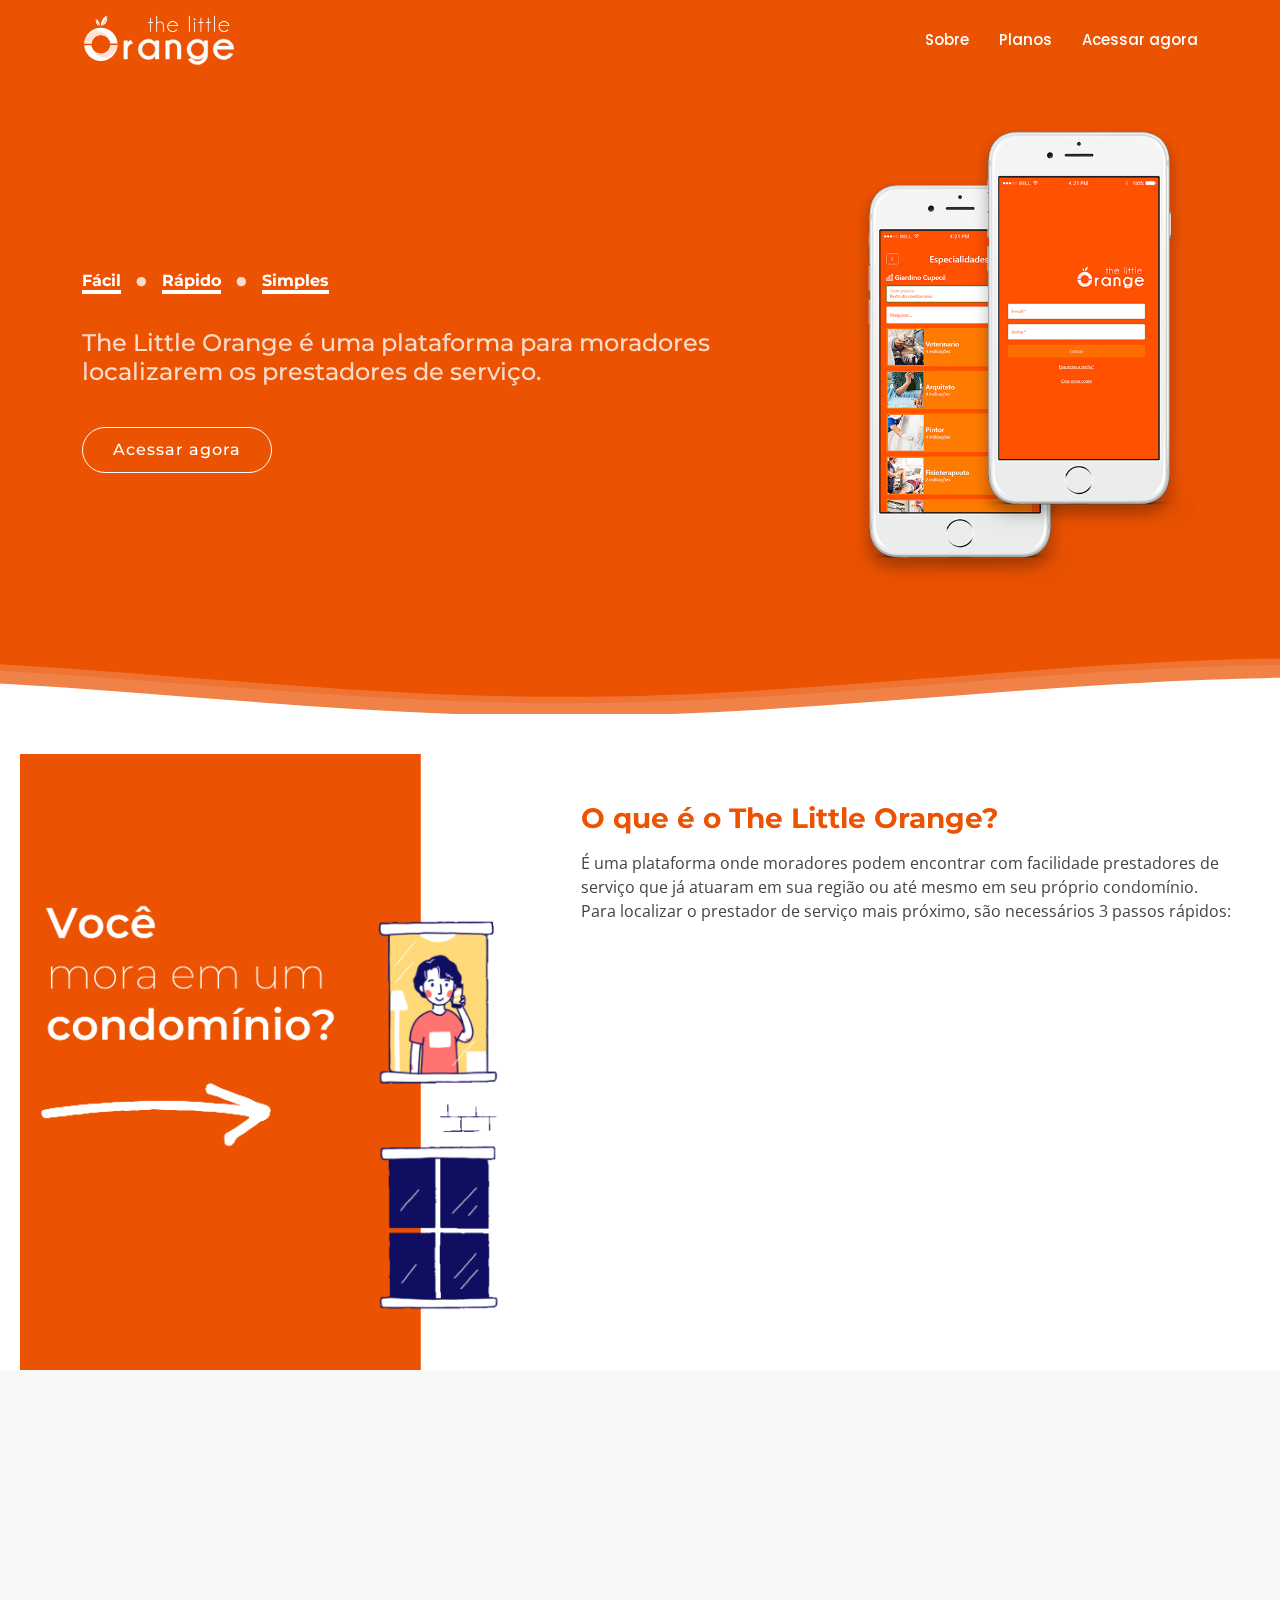
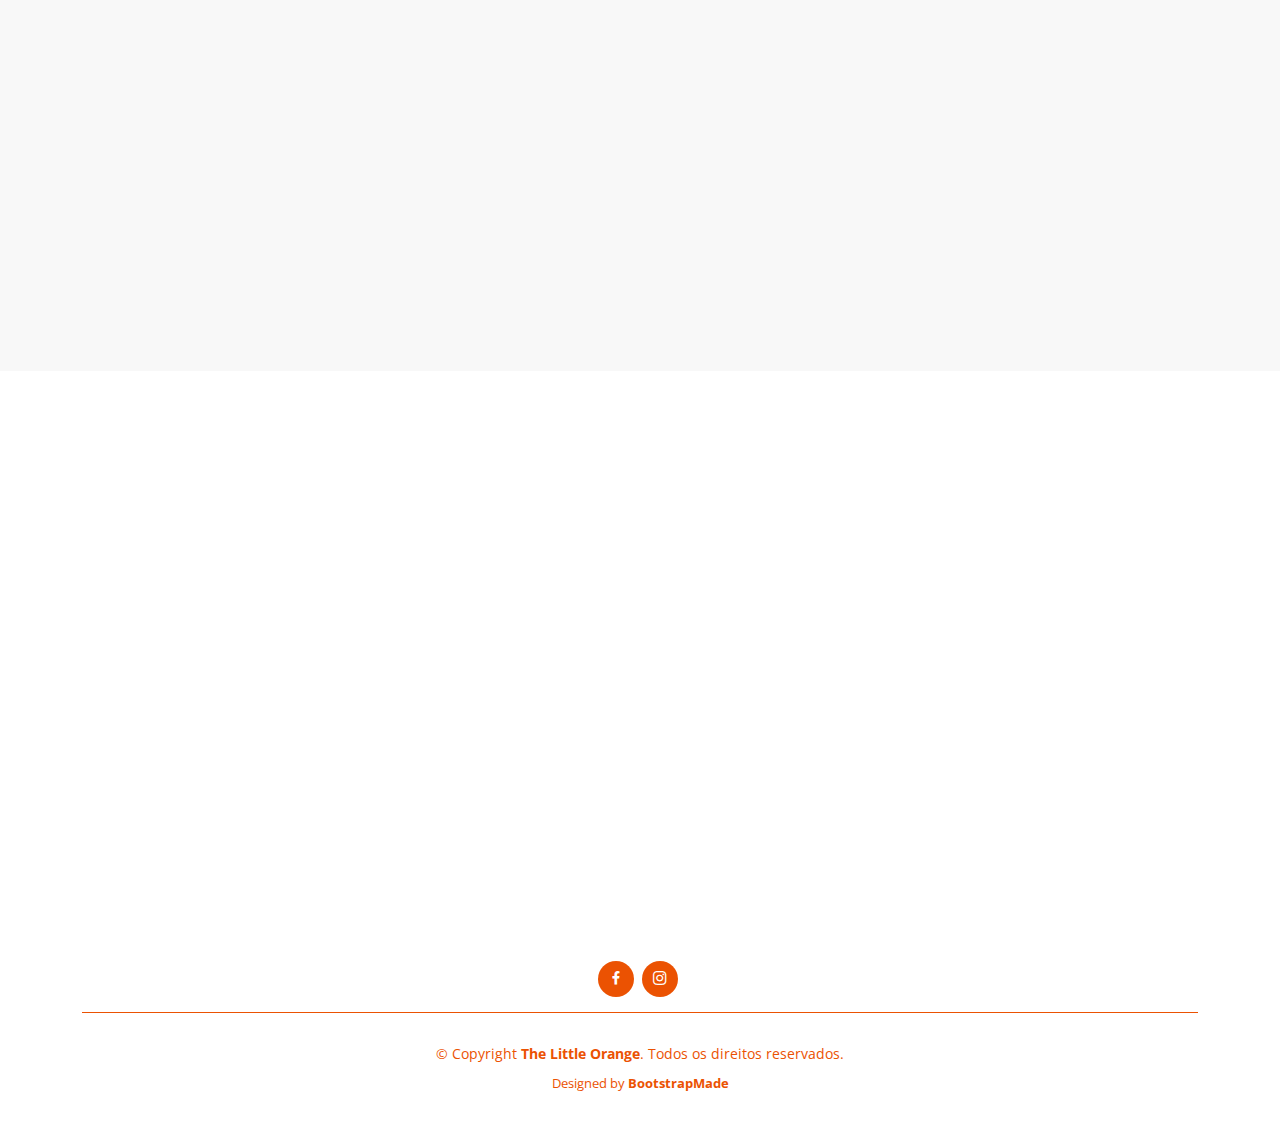
<file: site/HeberSite/index.html>
<!DOCTYPE html>
<html lang="pt-BR">
<head>
  <meta charset="utf-8">
  <meta content="width=device-width, initial-scale=1.0" name="viewport">

  <title>The Little Orange</title>
  <meta content="" name="description">
  <meta content="" name="keywords">

  <!-- Favicons -->
  <link href="assets/images/favicon.ico" rel="icon">
  <link href="assets/images/apple-touch-icon.png" rel="apple-touch-icon">

  <!-- Google Fonts -->
  <link href="https://fonts.googleapis.com/css?family=Open+Sans:300,300i,400,400i,600,600i,700,700i|Montserrat:300,300i,400,400i,500,500i,600,600i,700,700i|Poppins:300,300i,400,400i,500,500i,600,600i,700,700i" rel="stylesheet">

  <!-- Vendor CSS Files -->
  <link href="assets/vendor/aos/aos.css" rel="stylesheet">
  <link href="assets/vendor/bootstrap/css/bootstrap.min.css" rel="stylesheet">
  <link href="assets/vendor/bootstrap-icons/bootstrap-icons.css" rel="stylesheet">
  <link href="assets/vendor/boxicons/css/boxicons.min.css" rel="stylesheet">
  <link href="assets/vendor/glightbox/css/glightbox.min.css" rel="stylesheet">
  <link href="assets/vendor/remixicon/remixicon.css" rel="stylesheet">
  <link href="assets/vendor/swiper/swiper-bundle.min.css" rel="stylesheet">

  <!-- Template Main CSS File -->
  <link href="assets/css/style.css" rel="stylesheet">
</head>
<body>
  <!-- ======= Header ======= -->
  <header id="header" class="fixed-top d-flex align-items-center header-transparent">
    <div class="container d-flex align-items-center justify-content-between">

      <div class="logo">
        <h1><a href="index.html"><img src="assets/images/logo.svg" alt="The Little Orange"></a></h1>
        <!-- Uncomment below if you prefer to use an image logo -->
        <!-- <a href="index.html"><img src="assets/img/logo.png" alt="" class="img-fluid"></a>-->
      </div>

      <nav id="navbar" class="navbar">
        <ul>
		  <li><a class="nav-link scrollto active" href="#about">Sobre</a></li>
          <li><a class="nav-link scrollto" href="#planos">Planos</a></li>
          <li><a class="nav-link scrollto" href="https://app.thelittleorange.app/">Acessar agora</a></li>
        </ul>
        <i class="bi bi-list mobile-nav-toggle"></i>
      </nav><!-- .navbar -->

    </div>
  </header><!-- End Header -->

  <!-- ======= Hero Section ======= -->
  <section id="hero">

    <div class="container">
      <div class="row justify-content-between">
        <div class="col-lg-7 pt-5 pt-lg-0 order-2 order-lg-1 d-flex align-items-center">
          <div data-aos="zoom-out">
            <h1><span>Fácil</span> . <span>Rápido</span> . <span>Simples</span></h1>
            <h2>The Little Orange é uma plataforma para moradores localizarem os prestadores de serviço.</h2>
            <div class="text-center text-lg-start">
              <a href="https://app.thelittleorange.app/" class="btn-get-started scrollto">Acessar agora</a>
            </div>
          </div>
        </div>
        <div class="col-lg-4 order-1 order-lg-2 hero-img" data-aos="zoom-out" data-aos-delay="300">
          <img src="assets/images/hero-img.png" class="img-fluid animated" alt="">
        </div>
      </div>
    </div>

    <svg class="hero-waves" xmlns="http://www.w3.org/2000/svg" xmlns:xlink="http://www.w3.org/1999/xlink" viewBox="0 24 150 28 " preserveAspectRatio="none">
      <defs>
        <path id="wave-path" d="M-160 44c30 0 58-18 88-18s 58 18 88 18 58-18 88-18 58 18 88 18 v44h-352z">
      </defs>
      <g class="wave1">
        <use xlink:href="#wave-path" x="50" y="3" fill="rgba(255,255,255, .1)">
      </g>
      <g class="wave2">
        <use xlink:href="#wave-path" x="50" y="0" fill="rgba(255,255,255, .2)">
      </g>
      <g class="wave3">
        <use xlink:href="#wave-path" x="50" y="9" fill="#fff">
      </g>
    </svg>

  </section><!-- End Hero -->

  <main id="main">
    <!-- ======= About Section ======= -->
    <section id="about" class="about">
      <div class="container-fluid">

        <div class="row">
          <div class="col-xl-5 col-lg-6 video-box d-flex justify-content-center align-items-stretch" data-aos="fade-right" style="background: url('assets/images/morador.png') center center no-repeat;background-size: contain;">
          </div>

          <div class="col-xl-7 col-lg-6 icon-boxes d-flex flex-column align-items-stretch justify-content-center py-5 px-lg-5" data-aos="fade-left">
            <h3>O que é o The Little Orange?</h3>
            <p>É uma plataforma onde moradores podem encontrar com facilidade prestadores de serviço que já atuaram em sua região ou até mesmo em seu próprio condomínio. Para localizar o prestador de serviço mais próximo, são necessários 3 passos rápidos:</p>

            <div class="icon-box" data-aos="zoom-in" data-aos-delay="100">
              <div class="icon"><i class="bx bx-map"></i></div>
              <h4 class="title">Localizar prestadores</h4>
              <p class="description">Localize profissionais que prestaram serviços no seu condomínio ou próximo de sua residência. Fácil.</p>
            </div>

            <div class="icon-box" data-aos="zoom-in" data-aos-delay="200">
              <div class="icon"><i class="bx bx-search"></i></div>
              <h4 class="title">Conferir avaliação e contato</h4>
              <p class="description">Verifique as avaliações e informações de contato (endereço, telefone e whatsapp) do profissional. Rápido.</p>
            </div>

            <div class="icon-box" data-aos="zoom-in" data-aos-delay="300">
              <div class="icon"><i class="bx bx-dollar"></i></div>
              <h4 class="title">Contratar o serviço</h4>
              <p class="description">Entre em contato e contrate o serviço. Simples.</p>
            </div>
          </div>
        </div>
		
		<div class="row" style="background: #f8f8f8;">
          <div class="col-xl-7 col-lg-6 icon-boxes d-flex flex-column align-items-stretch justify-content-center py-5 px-lg-5" data-aos="fade-left">
            <h3>Cadastre-se como um profissional The Little Orange!</h3>
            <p>Faça sua inscrição em nossa plataforma e seja encontrado com facilidade por moradores de toda a sua região. É muito fácil fazer parte do time de profissionais:</p>

            <div class="icon-box" data-aos="zoom-in" data-aos-delay="100">
              <div class="icon"><i class="bx bx-desktop"></i></div>
              <h4 class="title">Acesse nossa plataforma</h4>
              <p class="description">Acesse nosso aplicativo para fazer o seu registro.</p>
            </div>

            <div class="icon-box" data-aos="zoom-in" data-aos-delay="200">
              <div class="icon"><i class="bx bx-book"></i></div>
              <h4 class="title">Faça seu cadastro</h4>
              <p class="description">Cadastre-se em nossa plataforma e seja automaticamente inserido em nosso plano Condomínio, um plano sem custo.</p>
            </div>

            <div class="icon-box" data-aos="zoom-in" data-aos-delay="300">
              <div class="icon"><i class="bx bx-dollar"></i></div>
              <h4 class="title">Escolha um plano</h4>
              <p class="description">Faça a escolha de um dos nossos planos e tenha mais visibilidade.</p>
            </div>
          </div>
		  
		  <div class="col-xl-5 col-lg-6 video-box d-flex justify-content-center align-items-stretch" data-aos="fade-left" style="background: url('assets/images/prestador.png') center center no-repeat;background-size: contain;">
          </div>
        </div>

      </div>
    </section><!-- End About Section -->
	
    <!-- ======= Pricing Section ======= -->
    <section id="planos" class="pricing">
      <div class="container">

        <div class="section-title" data-aos="fade-up">
          <h2>Planos</h2>
          <p>Escolha o seu</p>
        </div>

        <div class="row" data-aos="fade-left">

          <div class="col-lg-3 col-md-6">
            <div class="box" data-aos="zoom-in" data-aos-delay="100">
              <h3>Condomínio</h3>
              <h4><sup>R$</sup>0<span> / mês</span></h4>
              <ul>
                <li>Todos os usuários do <u>condomínio</u> que você presta serviço conseguirão te encontrar!</li>
              </ul>
              <div class="btn-wrap">
                <a href="https://app.thelittleorange.app/" class="btn-buy">Começar</a>
              </div>
            </div>
          </div>

          <div class="col-lg-3 col-md-6 mt-4 mt-md-0">
            <div class="box" data-aos="zoom-in" data-aos-delay="200">
              <h3>Cidade</h3>
              <h4><sup>R$</sup>26<span> / mês</span></h4>
              <ul>
                <li>Todos os usuários da <b>Cidade teste</b> que você presta serviço conseguirão te encontrar!<br /><br /></li>
              </ul>

              <!-- 
              <div class="btn-wrap">
                <a href="https://api.whatsapp.com/send?phone=5511911141115&text=Quero%20assinar%20o%20plano%20Cidade!" class="btn-buy">Assinar</a>
              </div>
              -->
              <div class="btn-wrap">
             <!-- INICIO FORMULARIO BOTAO PAGSEGURO: NAO EDITE OS COMANDOS DAS LINHAS ABAIXO -->
                <form action="https://sandbox.pagseguro.uol.com.br/pre-approvals/request.html" method="post">
                  <input type="hidden" name="code" value="CD20078BB9D543BC9A722B50FF5B587E" />
                  <input type="hidden" name="iot" value="button" />
                  <input type="image" src="https://stc.pagseguro.uol.com.br/public/img/botoes/assinaturas/209x48-assinar-laranja-assina.gif" name="submit" alt="Pague com PagSeguro - É rápido, grátis e seguro!" width="209" height="48" />
                </form>
                  <!-- FINAL FORMULARIO BOTAO PAGSEGURO -->             
              </div>

            </div>
          </div>

          <div class="col-lg-3 col-md-6 mt-4 mt-lg-0">
            <div class="box" data-aos="zoom-in" data-aos-delay="300">
              <h3>Estado</h3>
              <h4><sup>R$</sup>35<span> / mês</span></h4>
              <ul>
                <li>Todos os usuários do <b>Estado teste</b> que você presta serviço conseguirão te encontrar!<br /><br /></li>
              </ul>
              <!-- 
              <div class="btn-wrap">
                <a href="https://api.whatsapp.com/send?phone=5511911141115&text=Quero%20assinar%20o%20plano%20Estado!" class="btn-buy">Assinar</a>
              </div>
              -->              
              <div class="btn-wrap">
                <!-- INICIO FORMULARIO BOTAO PAGSEGURO: NAO EDITE OS COMANDOS DAS LINHAS ABAIXO -->
                <form action="https://sandbox.pagseguro.uol.com.br/pre-approvals/request.html" method="post">
                  <input type="hidden" name="code" value="CD20078BB9D543BC9A722B50FF5B587E" />
                  <input type="hidden" name="iot" value="button" />
                  <input type="image" src="https://stc.pagseguro.uol.com.br/public/img/botoes/assinaturas/209x48-assinar-laranja-assina.gif" name="submit" alt="Pague com PagSeguro - É rápido, grátis e seguro!" width="209" height="48" />
                </form>
                  <!-- FINAL FORMULARIO BOTAO PAGSEGURO -->
              </div>
            </div>
          </div>

          <div class="col-lg-3 col-md-6 mt-4 mt-lg-0">
            <div class="box" data-aos="zoom-in" data-aos-delay="400">
              <h3>Região</h3>
              <h4><sup>R$</sup>53<span> / mês</span></h4>
              <ul>
                <li>Todos os usuários da <b>Região</b> que você presta serviço conseguirão te encontrar!<br /><br /></li>
              </ul>
              <!-- 
              <div class="btn-wrap">
                <a href="https://api.whatsapp.com/send?phone=5511911141115&text=Quero%20assinar%20o%20plano%20Regi&atilde;o!" class="btn-buy">Assinar</a>
              </div> -->
              
              <div class="btn-wrap">
                  <!-- INICIO FORMULARIO BOTAO PAGSEGURO: NAO EDITE OS COMANDOS DAS LINHAS ABAIXO -->
                  <form action="https://sandbox.pagseguro.uol.com.br/pre-approvals/request.html" method="post">
                  <input type="hidden" name="code" value="BAC259AC0D0DF95AA47B8F8B79E66A2F" />
                  <input type="hidden" name="iot" value="button" />
                  <input type="image" src="https://stc.pagseguro.uol.com.br/public/img/botoes/assinaturas/209x48-assinar-laranja-assina.gif" name="submit" alt="Pague com PagSeguro - É rápido, grátis e seguro!" width="209" height="48" />
                  </form>
                  <!-- FINAL FORMULARIO BOTAO PAGSEGURO -->

              </div>
            </div>
          </div>

        </div>

      </div>
    </section><!-- End Pricing Section -->

  </main><!-- End #main -->

  <!-- ======= Footer ======= -->
  <footer id="footer">
  
    <div class="footer-top">
      <div class="container">
        <div class="row">
          <div class="col-lg-12 col-md-12">
            <div class="footer-info">
              <div class="social-links mt-3">
                <a href="https://www.facebook.com/profile.php?id=100083749571325" target="_blank" class="facebook"><i class="bx bxl-facebook"></i></a>
                <a href="https://instagram.com/thelittleorangeserv" target="_blank" class="instagram"><i class="bx bxl-instagram"></i></a>
              </div>
            </div>
          </div>
        </div>
      </div>
    </div>
  
    <div class="container">
      <div class="copyright">
        &copy; Copyright <strong><span>The Little Orange</span></strong>. Todos os direitos reservados.
      </div>
      <div class="credits">
        <!-- All the links in the footer should remain intact. -->
        <!-- You can delete the links only if you purchased the pro version. -->
        <!-- Licensing information: https://bootstrapmade.com/license/ -->
        <!-- Purchase the pro version with working PHP/AJAX contact form: https://bootstrapmade.com/bootslander-free-bootstrap-landing-page-template/ -->
        Designed by <a href="https://bootstrapmade.com/"><b>BootstrapMade</b></a>
      </div>
    </div>
  </footer><!-- End Footer -->

  <a href="#" class="back-to-top d-flex align-items-center justify-content-center"><i class="bi bi-arrow-up-short"></i></a>
  <div id="preloader"></div>

  <!-- Vendor JS Files -->
  <script src="assets/vendor/purecounter/purecounter_vanilla.js"></script>
  <script src="assets/vendor/aos/aos.js"></script>
  <script src="assets/vendor/bootstrap/js/bootstrap.bundle.min.js"></script>
  <script src="assets/vendor/glightbox/js/glightbox.min.js"></script>
  <script src="assets/vendor/swiper/swiper-bundle.min.js"></script>
  <script src="assets/vendor/php-email-form/validate.js"></script>

  <!-- Template Main JS File -->
  <script src="assets/js/main.js"></script>
</body>
</html>
</file>
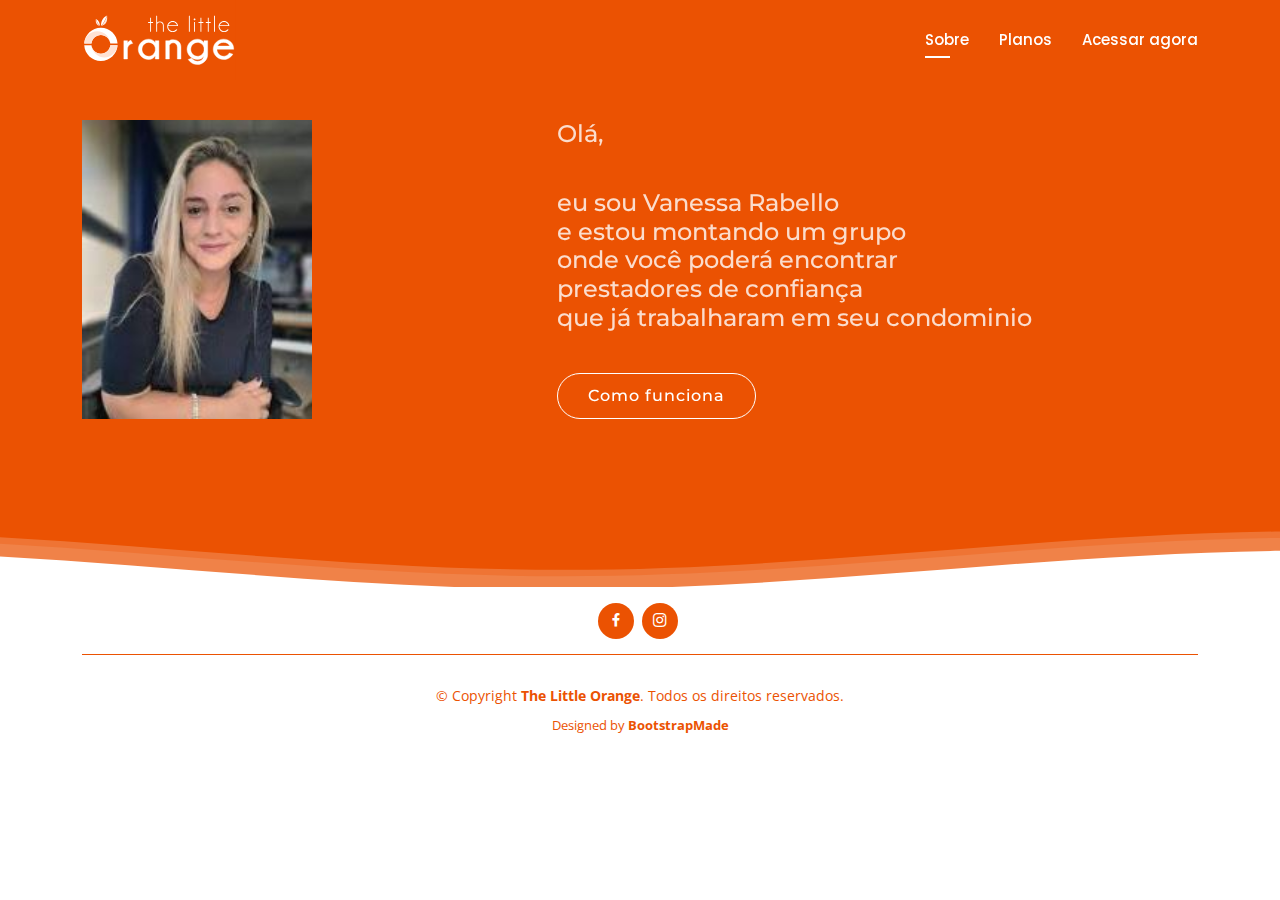
<file: site/HeberSite/VanRabello/index.html>
<!DOCTYPE html>
<html lang="pt-BR">
<head>
  <meta charset="utf-8">
  <meta content="width=device-width, initial-scale=1.0" name="viewport">

  <title>The Little Orange - Vanessa Rabello</title>
  <meta content="" name="description">
  <meta content="" name="keywords">

  <!-- Favicons -->
  <link href="../assets/images/favicon.ico" rel="icon">
  <link href="../assets/images/apple-touch-icon.png" rel="apple-touch-icon">

  <!-- Google Fonts -->
  <link href="https://fonts.googleapis.com/css?family=Open+Sans:300,300i,400,400i,600,600i,700,700i|Montserrat:300,300i,400,400i,500,500i,600,600i,700,700i|Poppins:300,300i,400,400i,500,500i,600,600i,700,700i" rel="stylesheet">

  <!-- Vendor CSS Files -->
  <link href="../assets/vendor/aos/aos.css" rel="stylesheet">
  <link href="../assets/vendor/bootstrap/css/bootstrap.min.css" rel="stylesheet">
  <link href="../assets/vendor/bootstrap-icons/bootstrap-icons.css" rel="stylesheet">
  <link href="../assets/vendor/boxicons/css/boxicons.min.css" rel="stylesheet">
  <link href="../assets/vendor/glightbox/css/glightbox.min.css" rel="stylesheet">
  <link href="../assets/vendor/remixicon/remixicon.css" rel="stylesheet">
  <link href="../assets/vendor/swiper/swiper-bundle.min.css" rel="stylesheet">

  <!-- Template Main CSS File -->
  <link href="../assets/css/style.css" rel="stylesheet">
</head>
<body>
  <!-- ======= Header ======= -->
  <header id="header" class="fixed-top d-flex align-items-center header-transparent">
    <div class="container d-flex align-items-center justify-content-between">

      <div class="logo">
        <h1><a href="index.html"><img src="../assets/images/logo.svg" alt="The Little Orange"></a></h1>
        <!-- Uncomment below if you prefer to use an image logo -->
        <!-- <a href="index.html"><img src="assets/img/logo.png" alt="" class="img-fluid"></a>-->
      </div>

      <nav id="navbar" class="navbar">
        <ul>
		  <li><a class="nav-link scrollto active" href="#about">Sobre</a></li>
          <li><a class="nav-link scrollto" href="#planos">Planos</a></li>
          <li><a class="nav-link scrollto" href="https://app.thelittleorange.app/">Acessar agora</a></li>
        </ul>
        <i class="bi bi-list mobile-nav-toggle"></i>
      </nav><!-- .navbar -->

    </div>
  </header><!-- End Header -->

  <!-- ======= Hero Section ======= -->
  <section id="hero">

    <div class="container">
      <div class="row justify-content-between">


        <div class="col-lg-4 order-1 order-lg-1 hero-img" data-aos="zoom-out" data-aos-delay="300">
          <img src="../assets/images/VanessaRabelo.JPG" height="100%"  alt="Vanessa Rabello">
        </div>

        <div class="col-lg-7 pt-5 pt-lg-0 order-2 order-lg-2 d-flex align-items-center">
          <div data-aos="zoom-out">
            <h2>Olá,</span></h2>
            <h2>eu sou Vanessa Rabello <br>
                 e estou montando um grupo <br>
                 onde você poderá encontrar <br>
                 prestadores de confiança <br>
                 que já trabalharam em seu condominio</h2>
            <div class="text-center text-lg-start">
              <a href="page02.html" class="btn-get-started scrollto">Como funciona</a>
            </div>
          </div>
        </div>

      </div>

        <div class="row justify-content-between">
        <div>
              <!-- INICIO FORMULARIO BOTAO PAGSEGURO: NAO EDITE OS COMANDOS DAS LINHAS ABAIXO -->
              <form action="https://pagseguro.uol.com.br/pre-approvals/request.html" method="post">
                <input type="hidden" name="code" value="F0C4BB292424C64664C64FBD83DBD1DE" />
                <input type="hidden" name="iot" value="button" />
                <input type="image" src="https://stc.pagseguro.uol.com.br/public/img/botoes/assinaturas/209x48-assinar-laranja-assina.gif" name="submit" alt="Pague com PagSeguro - É rápido, grátis e seguro!" width="209" height="48" />
              </form>
                <!-- FINAL FORMULARIO BOTAO PAGSEGURO -->
        </div>

      </div>
    </div>

    <svg class="hero-waves" xmlns="http://www.w3.org/2000/svg" xmlns:xlink="http://www.w3.org/1999/xlink" viewBox="0 24 150 28 " preserveAspectRatio="none">
      <defs>
        <path id="wave-path" d="M-160 44c30 0 58-18 88-18s 58 18 88 18 58-18 88-18 58 18 88 18 v44h-352z">
      </defs>
      <g class="wave1">
        <use xlink:href="#wave-path" x="50" y="3" fill="rgba(255,255,255, .1)">
      </g>
      <g class="wave2">
        <use xlink:href="#wave-path" x="50" y="0" fill="rgba(255,255,255, .2)">
      </g>
      <g class="wave3">
        <use xlink:href="#wave-path" x="50" y="9" fill="#fff">
      </g>
    </svg>

  </section><!-- End Hero -->


  <!-- ======= Footer ======= -->
  <footer id="footer">
  
    <div class="footer-top">
      <div class="container">
        <div class="row">
          <div class="col-lg-12 col-md-12">
            <div class="footer-info">
              <div class="social-links mt-3">
                <a href="https://www.facebook.com/profile.php?id=100083749571325" target="_blank" class="facebook"><i class="bx bxl-facebook"></i></a>
                <a href="https://instagram.com/thelittleorangeserv" target="_blank" class="instagram"><i class="bx bxl-instagram"></i></a>
              </div>
            </div>
          </div>
        </div>
      </div>
    </div>
  
    <div class="container">
      <div class="copyright">
        &copy; Copyright <strong><span>The Little Orange</span></strong>. Todos os direitos reservados.
      </div>
      <div class="credits">
        <!-- All the links in the footer should remain intact. -->
        <!-- You can delete the links only if you purchased the pro version. -->
        <!-- Licensing information: https://bootstrapmade.com/license/ -->
        <!-- Purchase the pro version with working PHP/AJAX contact form: https://bootstrapmade.com/bootslander-free-bootstrap-landing-page-template/ -->
        Designed by <a href="https://bootstrapmade.com/"><b>BootstrapMade</b></a>
      </div>
    </div>
  </footer><!-- End Footer -->

  <a href="#" class="back-to-top d-flex align-items-center justify-content-center"><i class="bi bi-arrow-up-short"></i></a>
  <div id="preloader"></div>

  <!-- Vendor JS Files -->
  <script src="../assets/vendor/purecounter/purecounter_vanilla.js"></script>
  <script src="../assets/vendor/aos/aos.js"></script>
  <script src="../assets/vendor/bootstrap/js/bootstrap.bundle.min.js"></script>
  <script src="../assets/vendor/glightbox/js/glightbox.min.js"></script>
  <script src="../assets/vendor/swiper/swiper-bundle.min.js"></script>
  <script src="../assets/vendor/php-email-form/validate.js"></script>

  <!-- Template Main JS File -->
  <script src="../assets/js/main.js"></script>
</body>
</html>
</file>
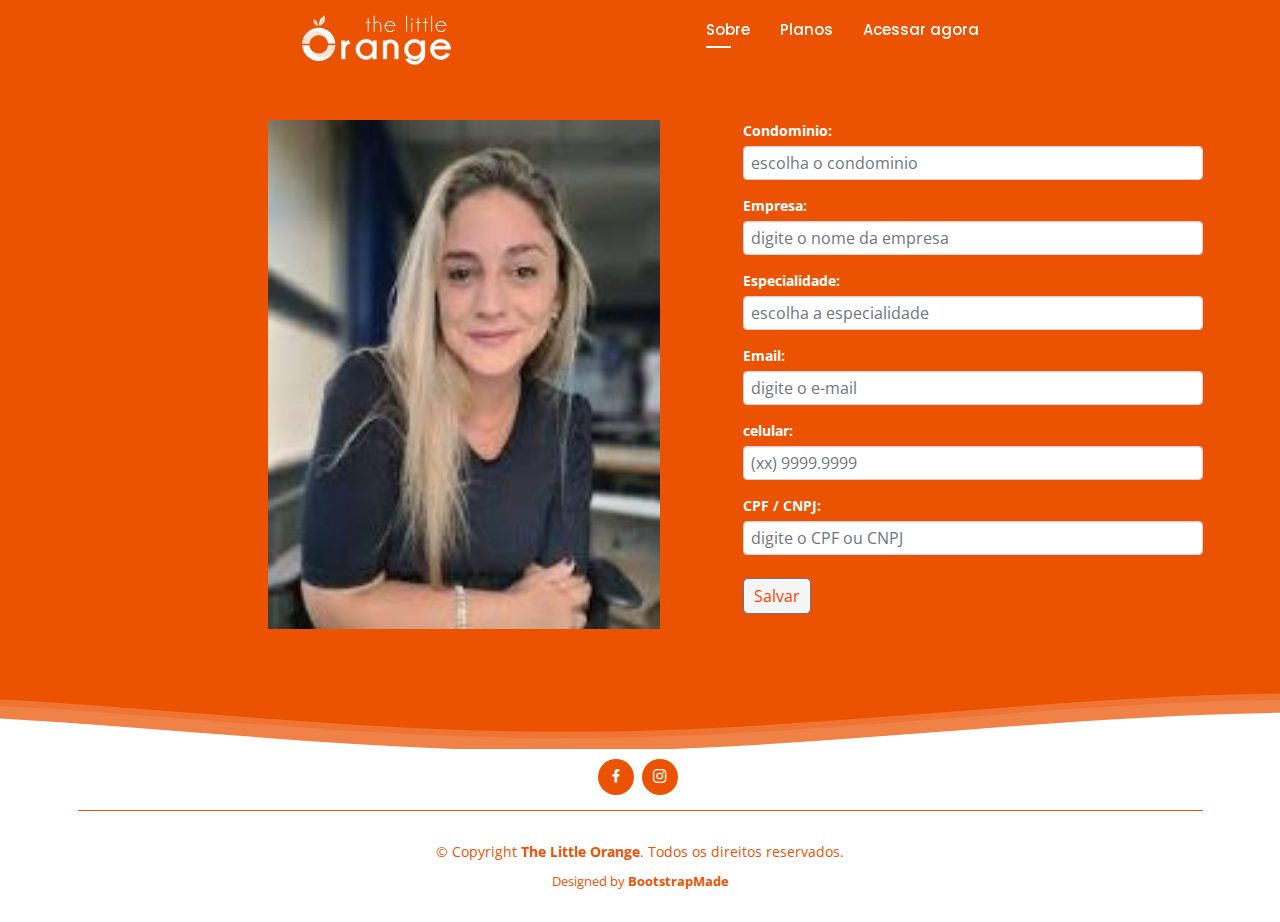
<file: site/HeberSite/VanRabello/cadastro.html>
<!DOCTYPE html>
<html lang="pt-BR">
<head>
  <meta charset="utf-8">
  <meta content="width=device-width, initial-scale=1.0" name="viewport">

  <title>The Little Orange - Vanessa Rabello</title>
  <meta content="" name="description">
  <meta content="" name="keywords">
  <meta charset="utf-8">
  <meta name="viewport" content="width=device-width, initial-scale=1">
  <link rel="stylesheet" href="https://maxcdn.bootstrapcdn.com/bootstrap/3.4.1/css/bootstrap.min.css">
  <script src="https://ajax.googleapis.com/ajax/libs/jquery/3.6.4/jquery.min.js"></script>
  <script src="https://maxcdn.bootstrapcdn.com/bootstrap/3.4.1/js/bootstrap.min.js"></script>

  <!-- Favicons -->
  <link href="../assets/images/favicon.ico" rel="icon">
  <link href="../assets/images/apple-touch-icon.png" rel="apple-touch-icon">

  <!-- Google Fonts -->
  <link href="https://fonts.googleapis.com/css?family=Open+Sans:300,300i,400,400i,600,600i,700,700i|Montserrat:300,300i,400,400i,500,500i,600,600i,700,700i|Poppins:300,300i,400,400i,500,500i,600,600i,700,700i" rel="stylesheet">

  <!-- Vendor CSS Files -->
  <link href="../assets/vendor/aos/aos.css" rel="stylesheet">
  <link href="../assets/vendor/bootstrap/css/bootstrap.min.css" rel="stylesheet">
  <link href="../assets/vendor/bootstrap-icons/bootstrap-icons.css" rel="stylesheet">
  <link href="../assets/vendor/boxicons/css/boxicons.min.css" rel="stylesheet">
  <link href="../assets/vendor/glightbox/css/glightbox.min.css" rel="stylesheet">
  <link href="../assets/vendor/remixicon/remixicon.css" rel="stylesheet">
  <link href="../assets/vendor/swiper/swiper-bundle.min.css" rel="stylesheet">
  

  <!-- Template Main CSS File -->
  <link href="../assets/css/style.css" rel="stylesheet">
</head>
<body>
  <!-- ======= Header ======= -->
  <header id="header" class="fixed-top d-flex align-items-center header-transparent">
    <div class="container d-flex align-items-center justify-content-between">

      <div class="logo">
        <h1><a href="index.html"><img src="../assets/images/logo.svg" alt="The Little Orange"></a></h1>
        <!-- Uncomment below if you prefer to use an image logo -->
        <!-- <a href="index.html"><img src="assets/img/logo.png" alt="" class="img-fluid"></a>-->
      </div>

      <nav id="navbar" class="navbar">
        <ul>
		  <li><a class="nav-link scrollto active" href="#about">Sobre</a></li>
          <li><a class="nav-link scrollto" href="#planos">Planos</a></li>
          <li><a class="nav-link scrollto" href="https://app.thelittleorange.app/">Acessar agora</a></li>
        </ul>
        <i class="bi bi-list mobile-nav-toggle"></i>
      </nav><!-- .navbar -->

    </div>
  </header><!-- End Header -->

  <!-- ======= Hero Section ======= -->
  <section id="hero">

    <div class="container">
      <div class="row justify-content-between">


        <div class="col-lg-4 order-1 order-lg-1 hero-img" data-aos="zoom-out" data-aos-delay="300">
          <img src="../assets/images/VanessaRabelo.JPG" height="100%"  alt="Vanessa Rabello">
        </div>

        <div class="col-lg-5 order-lg-2 order-2">         

              <form  action="cadastro.php">

                <div class="form-group">
                    <label for="condominio">Condominio:</label>
                    <input type="condominio" class="form-control" id="condominio" placeholder="escolha o condominio" name="condominio">
                </div>

                <div class="form-group">
                    <label for="empresa">Empresa:</label>
                    <input type="empresa" class="form-control" id="empresa" placeholder="digite o nome da empresa" name="empresa">
                </div>
                  
                <div class="form-group">
                    <label for="especialidade">Especialidade:</label>
                    <input type="especialidade" class="form-control" id="especialidade" placeholder="escolha a especialidade" name="especialidade">
                </div>

                <div class="form-group">
                  <label for="email">Email:</label>
                  <input type="email" class="form-control" id="email" placeholder="digite o e-mail" name="email">
                </div>

                <div class="form-group">
                    <label for="celular">celular:</label>
                    <input type="celular" class="form-control " id="celular" placeholder="(xx) 9999.9999" name="celular">
                </div>

                <div class="form-group">
                    <label for="cpf">CPF / CNPJ:</label>
                    <input type="cpf" class="form-control col-sm-12" id="cpf" placeholder="digite o CPF ou CNPJ" name="cpf">
                </div>

                <div class="form-group">
                    <br><br>
                    <button type="submit" class="btn btn-secondary btn-lg">Salvar</button>
                </div>
                

              </form>
        </div>

      </div>
    </div>

    <svg class="hero-waves" xmlns="http://www.w3.org/2000/svg" xmlns:xlink="http://www.w3.org/1999/xlink" viewBox="0 24 150 28 " preserveAspectRatio="none">
      <defs>
        <path id="wave-path" d="M-160 44c30 0 58-18 88-18s 58 18 88 18 58-18 88-18 58 18 88 18 v44h-352z">
      </defs>
      <g class="wave1">
        <use xlink:href="#wave-path" x="50" y="3" fill="rgba(255,255,255, .1)">
      </g>
      <g class="wave2">
        <use xlink:href="#wave-path" x="50" y="0" fill="rgba(255,255,255, .2)">
      </g>
      <g class="wave3">
        <use xlink:href="#wave-path" x="50" y="9" fill="#fff">
      </g>
    </svg>

  </section><!-- End Hero -->


  <!-- ======= Footer ======= -->
  <footer id="footer">
  
    <div class="footer-top">
      <div class="container">
        <div class="row">
          <div class="col-lg-12 col-md-12">
            <div class="footer-info">
              <div class="social-links mt-3">
                <a href="https://www.facebook.com/profile.php?id=100083749571325" target="_blank" class="facebook"><i class="bx bxl-facebook"></i></a>
                <a href="https://instagram.com/thelittleorangeserv" target="_blank" class="instagram"><i class="bx bxl-instagram"></i></a>
              </div>
            </div>
          </div>
        </div>
      </div>
    </div>
  
    <div class="container">
      <div class="copyright">
        &copy; Copyright <strong><span>The Little Orange</span></strong>. Todos os direitos reservados.
      </div>
      <div class="credits">
        <!-- All the links in the footer should remain intact. -->
        <!-- You can delete the links only if you purchased the pro version. -->
        <!-- Licensing information: https://bootstrapmade.com/license/ -->
        <!-- Purchase the pro version with working PHP/AJAX contact form: https://bootstrapmade.com/bootslander-free-bootstrap-landing-page-template/ -->
        Designed by <a href="https://bootstrapmade.com/"><b>BootstrapMade</b></a>
      </div>
    </div>
  </footer><!-- End Footer -->

  <a href="#" class="back-to-top d-flex align-items-center justify-content-center"><i class="bi bi-arrow-up-short"></i></a>
  <div id="preloader"></div>

  <!-- Vendor JS Files -->
  <script src="../assets/vendor/purecounter/purecounter_vanilla.js"></script>
  <script src="../assets/vendor/aos/aos.js"></script>
  <script src="../assets/vendor/bootstrap/js/bootstrap.bundle.min.js"></script>
  <script src="../assets/vendor/glightbox/js/glightbox.min.js"></script>
  <script src="../assets/vendor/swiper/swiper-bundle.min.js"></script>
  <script src="../assets/vendor/php-email-form/validate.js"></script>

  <!-- Template Main JS File -->
  <script src="../assets/js/main.js"></script>
</body>
</html>
</file>
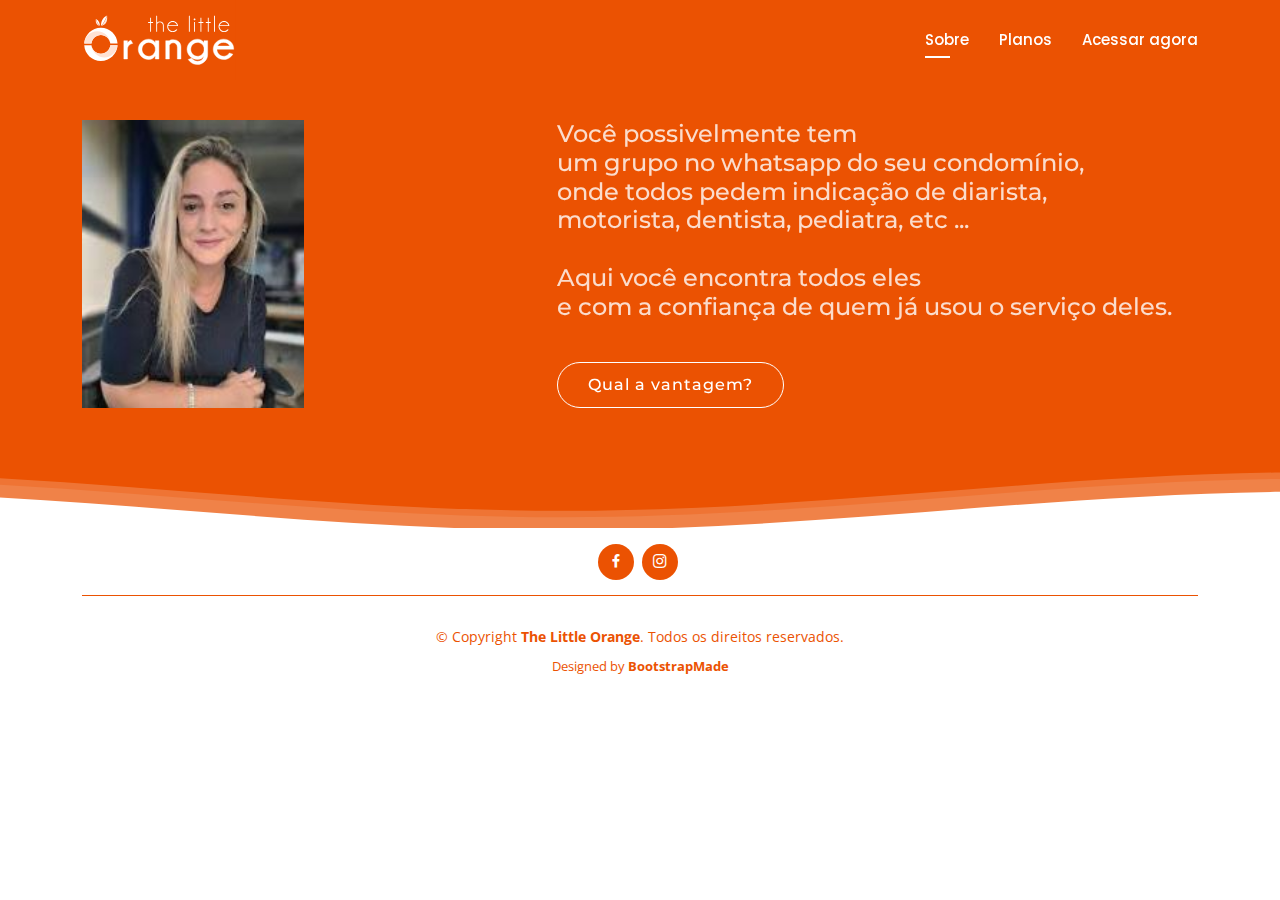
<file: site/HeberSite/VanRabello/page02.html>
<!DOCTYPE html>
<html lang="pt-BR">
<head>
  <meta charset="utf-8">
  <meta content="width=device-width, initial-scale=1.0" name="viewport">

  <title>The Little Orange - Vanessa Rabello</title>
  <meta content="" name="description">
  <meta content="" name="keywords">

  <!-- Favicons -->
  <link href="../assets/images/favicon.ico" rel="icon">
  <link href="../assets/images/apple-touch-icon.png" rel="apple-touch-icon">

  <!-- Google Fonts -->
  <link href="https://fonts.googleapis.com/css?family=Open+Sans:300,300i,400,400i,600,600i,700,700i|Montserrat:300,300i,400,400i,500,500i,600,600i,700,700i|Poppins:300,300i,400,400i,500,500i,600,600i,700,700i" rel="stylesheet">

  <!-- Vendor CSS Files -->
  <link href="../assets/vendor/aos/aos.css" rel="stylesheet">
  <link href="../assets/vendor/bootstrap/css/bootstrap.min.css" rel="stylesheet">
  <link href="../assets/vendor/bootstrap-icons/bootstrap-icons.css" rel="stylesheet">
  <link href="../assets/vendor/boxicons/css/boxicons.min.css" rel="stylesheet">
  <link href="../assets/vendor/glightbox/css/glightbox.min.css" rel="stylesheet">
  <link href="../assets/vendor/remixicon/remixicon.css" rel="stylesheet">
  <link href="../assets/vendor/swiper/swiper-bundle.min.css" rel="stylesheet">

  <!-- Template Main CSS File -->
  <link href="../assets/css/style.css" rel="stylesheet">
</head>
<body>
  <!-- ======= Header ======= -->
  <header id="header" class="fixed-top d-flex align-items-center header-transparent">
    <div class="container d-flex align-items-center justify-content-between">

      <div class="logo">
        <h1><a href="index.html"><img src="../assets/images/logo.svg" alt="The Little Orange"></a></h1>
        <!-- Uncomment below if you prefer to use an image logo -->
        <!-- <a href="index.html"><img src="assets/img/logo.png" alt="" class="img-fluid"></a>-->
      </div>

      <nav id="navbar" class="navbar">
        <ul>
		  <li><a class="nav-link scrollto active" href="#about">Sobre</a></li>
          <li><a class="nav-link scrollto" href="#planos">Planos</a></li>
          <li><a class="nav-link scrollto" href="https://app.thelittleorange.app/">Acessar agora</a></li>
        </ul>
        <i class="bi bi-list mobile-nav-toggle"></i>
      </nav><!-- .navbar -->

    </div>
  </header><!-- End Header -->

  <!-- ======= Hero Section ======= -->
  <section id="hero">

    <div class="container">
      <div class="row justify-content-between">


        <div class="col-lg-4 order-1 order-lg-1 hero-img" data-aos="zoom-out" data-aos-delay="300">
          <img src="../assets/images/VanessaRabelo.JPG" height="100%"  alt="Vanessa Rabello">
        </div>

        <div class="col-lg-7 pt-5 pt-lg-0 order-2 order-lg-2 d-flex align-items-center">
          <div data-aos="zoom-out">
            <h2> Você possivelmente tem <br>
                 um grupo no whatsapp do seu condomínio,  <br>
                 onde todos pedem indicação de diarista, <br>
                 motorista, dentista, pediatra, etc ...<br><br>
                 
                 Aqui você encontra todos eles <br>
                 e com a confiança de quem já usou o serviço deles. <br>
            </h2>
            <div class="text-center text-lg-start">
              <a href="page03.html" class="btn-get-started scrollto">Qual a vantagem?</a>
            </div>
          </div>
        </div>

      </div>
    </div>

    <svg class="hero-waves" xmlns="http://www.w3.org/2000/svg" xmlns:xlink="http://www.w3.org/1999/xlink" viewBox="0 24 150 28 " preserveAspectRatio="none">
      <defs>
        <path id="wave-path" d="M-160 44c30 0 58-18 88-18s 58 18 88 18 58-18 88-18 58 18 88 18 v44h-352z">
      </defs>
      <g class="wave1">
        <use xlink:href="#wave-path" x="50" y="3" fill="rgba(255,255,255, .1)">
      </g>
      <g class="wave2">
        <use xlink:href="#wave-path" x="50" y="0" fill="rgba(255,255,255, .2)">
      </g>
      <g class="wave3">
        <use xlink:href="#wave-path" x="50" y="9" fill="#fff">
      </g>
    </svg>

  </section><!-- End Hero -->


  <!-- ======= Footer ======= -->
  <footer id="footer">
  
    <div class="footer-top">
      <div class="container">
        <div class="row">
          <div class="col-lg-12 col-md-12">
            <div class="footer-info">
              <div class="social-links mt-3">
                <a href="https://www.facebook.com/profile.php?id=100083749571325" target="_blank" class="facebook"><i class="bx bxl-facebook"></i></a>
                <a href="https://instagram.com/thelittleorangeserv" target="_blank" class="instagram"><i class="bx bxl-instagram"></i></a>
              </div>
            </div>
          </div>
        </div>
      </div>
    </div>
  
    <div class="container">
      <div class="copyright">
        &copy; Copyright <strong><span>The Little Orange</span></strong>. Todos os direitos reservados.
      </div>
      <div class="credits">
        <!-- All the links in the footer should remain intact. -->
        <!-- You can delete the links only if you purchased the pro version. -->
        <!-- Licensing information: https://bootstrapmade.com/license/ -->
        <!-- Purchase the pro version with working PHP/AJAX contact form: https://bootstrapmade.com/bootslander-free-bootstrap-landing-page-template/ -->
        Designed by <a href="https://bootstrapmade.com/"><b>BootstrapMade</b></a>
      </div>
    </div>
  </footer><!-- End Footer -->

  <a href="#" class="back-to-top d-flex align-items-center justify-content-center"><i class="bi bi-arrow-up-short"></i></a>
  <div id="preloader"></div>

  <!-- Vendor JS Files -->
  <script src="../assets/vendor/purecounter/purecounter_vanilla.js"></script>
  <script src="../assets/vendor/aos/aos.js"></script>
  <script src="../assets/vendor/bootstrap/js/bootstrap.bundle.min.js"></script>
  <script src="../assets/vendor/glightbox/js/glightbox.min.js"></script>
  <script src="../assets/vendor/swiper/swiper-bundle.min.js"></script>
  <script src="../assets/vendor/php-email-form/validate.js"></script>

  <!-- Template Main JS File -->
  <script src="../assets/js/main.js"></script>
</body>
</html>
</file>
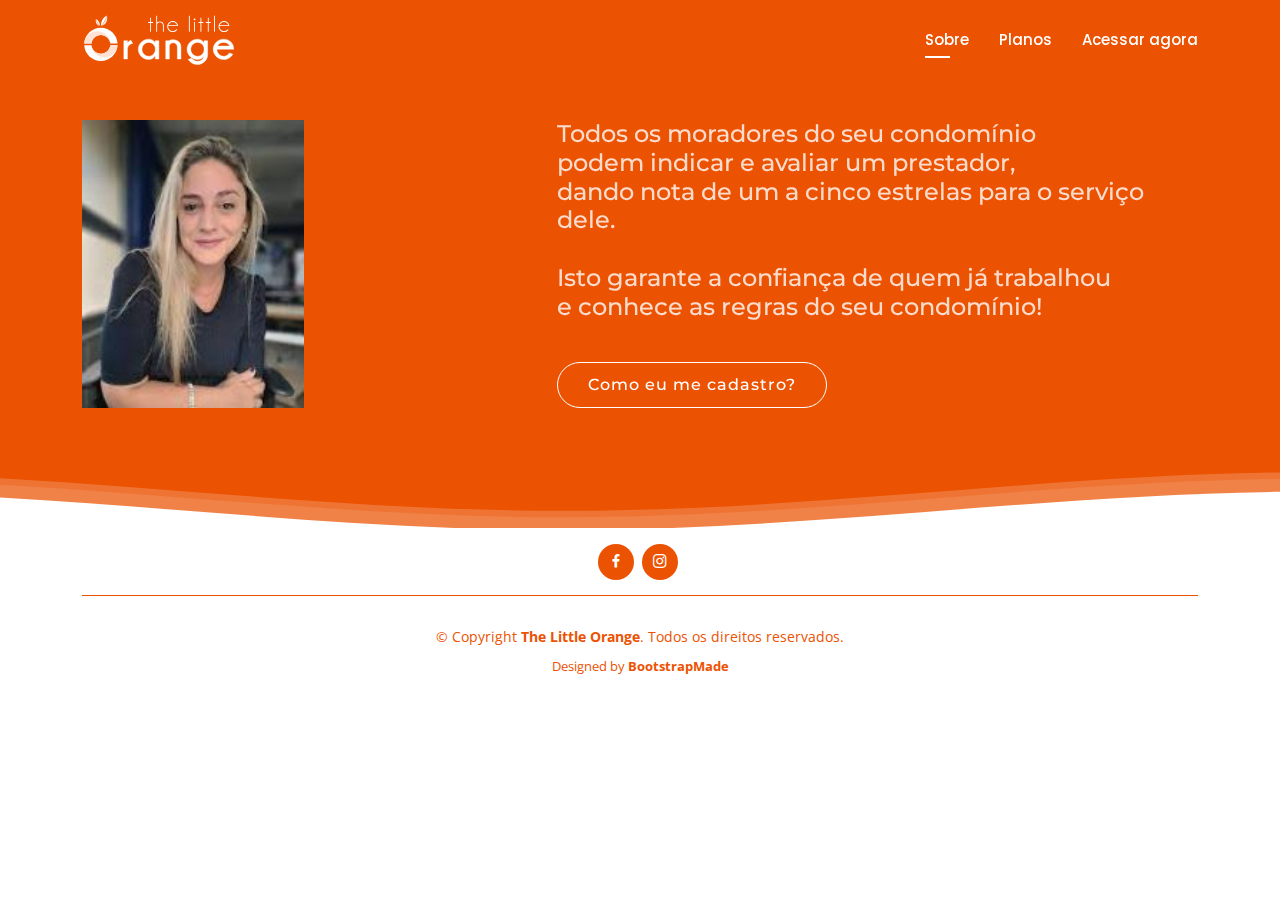
<file: site/HeberSite/VanRabello/page03.html>
<!DOCTYPE html>
<html lang="pt-BR">
<head>
  <meta charset="utf-8">
  <meta content="width=device-width, initial-scale=1.0" name="viewport">

  <title>The Little Orange - Vanessa Rabello</title>
  <meta content="" name="description">
  <meta content="" name="keywords">

  <!-- Favicons -->
  <link href="../assets/images/favicon.ico" rel="icon">
  <link href="../assets/images/apple-touch-icon.png" rel="apple-touch-icon">

  <!-- Google Fonts -->
  <link href="https://fonts.googleapis.com/css?family=Open+Sans:300,300i,400,400i,600,600i,700,700i|Montserrat:300,300i,400,400i,500,500i,600,600i,700,700i|Poppins:300,300i,400,400i,500,500i,600,600i,700,700i" rel="stylesheet">

  <!-- Vendor CSS Files -->
  <link href="../assets/vendor/aos/aos.css" rel="stylesheet">
  <link href="../assets/vendor/bootstrap/css/bootstrap.min.css" rel="stylesheet">
  <link href="../assets/vendor/bootstrap-icons/bootstrap-icons.css" rel="stylesheet">
  <link href="../assets/vendor/boxicons/css/boxicons.min.css" rel="stylesheet">
  <link href="../assets/vendor/glightbox/css/glightbox.min.css" rel="stylesheet">
  <link href="../assets/vendor/remixicon/remixicon.css" rel="stylesheet">
  <link href="../assets/vendor/swiper/swiper-bundle.min.css" rel="stylesheet">

  <!-- Template Main CSS File -->
  <link href="../assets/css/style.css" rel="stylesheet">
</head>
<body>
  <!-- ======= Header ======= -->
  <header id="header" class="fixed-top d-flex align-items-center header-transparent">
    <div class="container d-flex align-items-center justify-content-between">

      <div class="logo">
        <h1><a href="index.html"><img src="../assets/images/logo.svg" alt="The Little Orange"></a></h1>
        <!-- Uncomment below if you prefer to use an image logo -->
        <!-- <a href="index.html"><img src="assets/img/logo.png" alt="" class="img-fluid"></a>-->
      </div>

      <nav id="navbar" class="navbar">
        <ul>
		  <li><a class="nav-link scrollto active" href="#about">Sobre</a></li>
          <li><a class="nav-link scrollto" href="#planos">Planos</a></li>
          <li><a class="nav-link scrollto" href="https://app.thelittleorange.app/">Acessar agora</a></li>
        </ul>
        <i class="bi bi-list mobile-nav-toggle"></i>
      </nav><!-- .navbar -->

    </div>
  </header><!-- End Header -->

  <!-- ======= Hero Section ======= -->
  <section id="hero">

    <div class="container">
      <div class="row justify-content-between">


        <div class="col-lg-4 order-1 order-lg-1 hero-img" data-aos="zoom-out" data-aos-delay="300">
          <img src="../assets/images/VanessaRabelo.JPG" height="100%"  alt="Vanessa Rabello">
        </div>

        <div class="col-lg-7 pt-5 pt-lg-0 order-2 order-lg-2 d-flex align-items-center">
          <div data-aos="zoom-out">
            <h2> 
                 Todos os moradores do seu condomínio <br>
                 podem indicar e avaliar um prestador, <br>
                 dando nota de um a cinco estrelas para o serviço dele.<br><br>                 
                 Isto garante a confiança de quem já trabalhou<br>
                  e conhece as regras do seu condomínio!<br>
            </h2>
            <div class="text-center text-lg-start">
              <a href="page04.html" class="btn-get-started scrollto">Como eu me cadastro?</a>
            </div>
          </div>
        </div>

      </div>
    </div>

    <svg class="hero-waves" xmlns="http://www.w3.org/2000/svg" xmlns:xlink="http://www.w3.org/1999/xlink" viewBox="0 24 150 28 " preserveAspectRatio="none">
      <defs>
        <path id="wave-path" d="M-160 44c30 0 58-18 88-18s 58 18 88 18 58-18 88-18 58 18 88 18 v44h-352z">
      </defs>
      <g class="wave1">
        <use xlink:href="#wave-path" x="50" y="3" fill="rgba(255,255,255, .1)">
      </g>
      <g class="wave2">
        <use xlink:href="#wave-path" x="50" y="0" fill="rgba(255,255,255, .2)">
      </g>
      <g class="wave3">
        <use xlink:href="#wave-path" x="50" y="9" fill="#fff">
      </g>
    </svg>

  </section><!-- End Hero -->


  <!-- ======= Footer ======= -->
  <footer id="footer">
  
    <div class="footer-top">
      <div class="container">
        <div class="row">
          <div class="col-lg-12 col-md-12">
            <div class="footer-info">
              <div class="social-links mt-3">
                <a href="https://www.facebook.com/profile.php?id=100083749571325" target="_blank" class="facebook"><i class="bx bxl-facebook"></i></a>
                <a href="https://instagram.com/thelittleorangeserv" target="_blank" class="instagram"><i class="bx bxl-instagram"></i></a>
              </div>
            </div>
          </div>
        </div>
      </div>
    </div>
  
    <div class="container">
      <div class="copyright">
        &copy; Copyright <strong><span>The Little Orange</span></strong>. Todos os direitos reservados.
      </div>
      <div class="credits">
        <!-- All the links in the footer should remain intact. -->
        <!-- You can delete the links only if you purchased the pro version. -->
        <!-- Licensing information: https://bootstrapmade.com/license/ -->
        <!-- Purchase the pro version with working PHP/AJAX contact form: https://bootstrapmade.com/bootslander-free-bootstrap-landing-page-template/ -->
        Designed by <a href="https://bootstrapmade.com/"><b>BootstrapMade</b></a>
      </div>
    </div>
  </footer><!-- End Footer -->

  <a href="#" class="back-to-top d-flex align-items-center justify-content-center"><i class="bi bi-arrow-up-short"></i></a>
  <div id="preloader"></div>

  <!-- Vendor JS Files -->
  <script src="../assets/vendor/purecounter/purecounter_vanilla.js"></script>
  <script src="../assets/vendor/aos/aos.js"></script>
  <script src="../assets/vendor/bootstrap/js/bootstrap.bundle.min.js"></script>
  <script src="../assets/vendor/glightbox/js/glightbox.min.js"></script>
  <script src="../assets/vendor/swiper/swiper-bundle.min.js"></script>
  <script src="../assets/vendor/php-email-form/validate.js"></script>

  <!-- Template Main JS File -->
  <script src="../assets/js/main.js"></script>
</body>
</html>
</file>
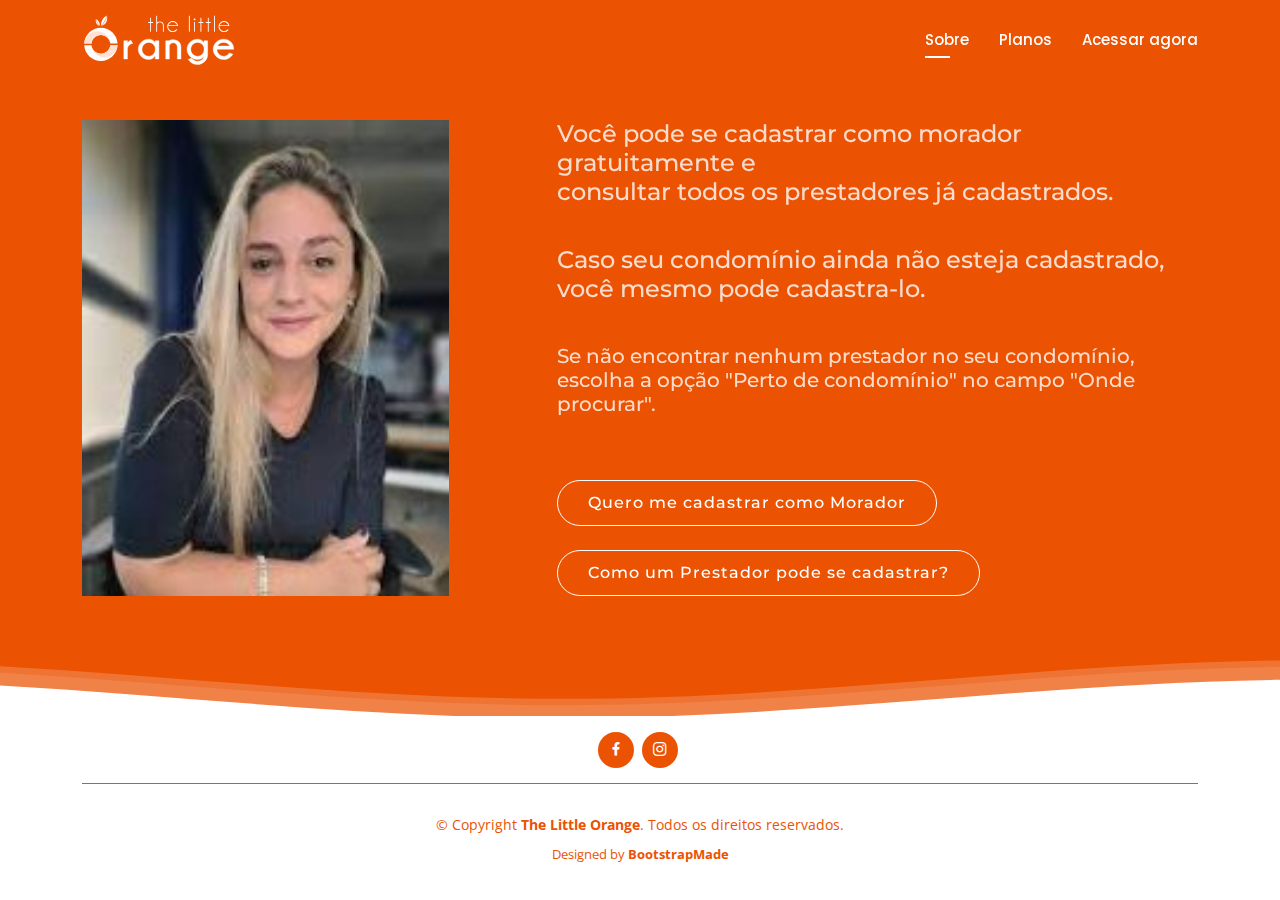
<file: site/HeberSite/VanRabello/page04.html>
<!DOCTYPE html>
<html lang="pt-BR">
<head>
  <meta charset="utf-8">
  <meta content="width=device-width, initial-scale=1.0" name="viewport">

  <title>The Little Orange - Vanessa Rabello</title>
  <meta content="" name="description">
  <meta content="" name="keywords">

  <!-- Favicons -->
  <link href="../assets/images/favicon.ico" rel="icon">
  <link href="../assets/images/apple-touch-icon.png" rel="apple-touch-icon">

  <!-- Google Fonts -->
  <link href="https://fonts.googleapis.com/css?family=Open+Sans:300,300i,400,400i,600,600i,700,700i|Montserrat:300,300i,400,400i,500,500i,600,600i,700,700i|Poppins:300,300i,400,400i,500,500i,600,600i,700,700i" rel="stylesheet">

  <!-- Vendor CSS Files -->
  <link href="../assets/vendor/aos/aos.css" rel="stylesheet">
  <link href="../assets/vendor/bootstrap/css/bootstrap.min.css" rel="stylesheet">
  <link href="../assets/vendor/bootstrap-icons/bootstrap-icons.css" rel="stylesheet">
  <link href="../assets/vendor/boxicons/css/boxicons.min.css" rel="stylesheet">
  <link href="../assets/vendor/glightbox/css/glightbox.min.css" rel="stylesheet">
  <link href="../assets/vendor/remixicon/remixicon.css" rel="stylesheet">
  <link href="../assets/vendor/swiper/swiper-bundle.min.css" rel="stylesheet">

  <!-- Template Main CSS File -->
  <link href="../assets/css/style.css" rel="stylesheet">
</head>
<body>
  <!-- ======= Header ======= -->
  <header id="header" class="fixed-top d-flex align-items-center header-transparent">
    <div class="container d-flex align-items-center justify-content-between">

      <div class="logo">
        <h1><a href="index.html"><img src="../assets/images/logo.svg" alt="The Little Orange"></a></h1>
        <!-- Uncomment below if you prefer to use an image logo -->
        <!-- <a href="index.html"><img src="assets/img/logo.png" alt="" class="img-fluid"></a>-->
      </div>

      <nav id="navbar" class="navbar">
        <ul>
		  <li><a class="nav-link scrollto active" href="#about">Sobre</a></li>
          <li><a class="nav-link scrollto" href="#planos">Planos</a></li>
          <li><a class="nav-link scrollto" href="https://app.thelittleorange.app/">Acessar agora</a></li>
        </ul>
        <i class="bi bi-list mobile-nav-toggle"></i>
      </nav><!-- .navbar -->

    </div>
  </header><!-- End Header -->

  <!-- ======= Hero Section ======= -->
  <section id="hero">

    <div class="container">
      <div class="row justify-content-between">


        <div class="col-lg-4 order-1 order-lg-1 hero-img" data-aos="zoom-out" data-aos-delay="300">
          <img src="../assets/images/VanessaRabelo.JPG" height="100%"  alt="Vanessa Rabello">
        </div>

        <div class="col-lg-7 pt-5 pt-lg-0 order-2 order-lg-2 d-flex align-items-center">
          <div data-aos="zoom-out">
            <h2> Você pode se cadastrar como morador gratuitamente e <br>
                 consultar todos os prestadores já cadastrados.<br>
            </h2>
            <h2> 
                 Caso seu condomínio ainda não esteja cadastrado, você mesmo pode cadastra-lo.
            </h2>
            <h3> 
                 Se não encontrar nenhum prestador no seu condomínio,<br> escolha a opção "Perto de condomínio" no campo "Onde procurar".
            </h3>
            <br>     
            <div class="text-center text-lg-start">
              <a href="https://app.thelittleorange.app/#/register" class="btn-get-started scrollto">
                Quero me cadastrar como Morador</a>
            </div>
            <br>            
            <div class="text-center text-lg-start">
              <a href="page05.html" class="btn-get-started scrollto">
                Como um Prestador pode se cadastrar?</a>
            </div>
          </div>
        </div>

      </div>
    </div>

    <svg class="hero-waves" xmlns="http://www.w3.org/2000/svg" xmlns:xlink="http://www.w3.org/1999/xlink" viewBox="0 24 150 28 " preserveAspectRatio="none">
      <defs>
        <path id="wave-path" d="M-160 44c30 0 58-18 88-18s 58 18 88 18 58-18 88-18 58 18 88 18 v44h-352z">
      </defs>
      <g class="wave1">
        <use xlink:href="#wave-path" x="50" y="3" fill="rgba(255,255,255, .1)">
      </g>
      <g class="wave2">
        <use xlink:href="#wave-path" x="50" y="0" fill="rgba(255,255,255, .2)">
      </g>
      <g class="wave3">
        <use xlink:href="#wave-path" x="50" y="9" fill="#fff">
      </g>
    </svg>

  </section><!-- End Hero -->


  <!-- ======= Footer ======= -->
  <footer id="footer">
  
    <div class="footer-top">
      <div class="container">
        <div class="row">
          <div class="col-lg-12 col-md-12">
            <div class="footer-info">
              <div class="social-links mt-3">
                <a href="https://www.facebook.com/profile.php?id=100083749571325" target="_blank" class="facebook"><i class="bx bxl-facebook"></i></a>
                <a href="https://instagram.com/thelittleorangeserv" target="_blank" class="instagram"><i class="bx bxl-instagram"></i></a>
              </div>
            </div>
          </div>
        </div>
      </div>
    </div>
  
    <div class="container">
      <div class="copyright">
        &copy; Copyright <strong><span>The Little Orange</span></strong>. Todos os direitos reservados.
      </div>
      <div class="credits">
        <!-- All the links in the footer should remain intact. -->
        <!-- You can delete the links only if you purchased the pro version. -->
        <!-- Licensing information: https://bootstrapmade.com/license/ -->
        <!-- Purchase the pro version with working PHP/AJAX contact form: https://bootstrapmade.com/bootslander-free-bootstrap-landing-page-template/ -->
        Designed by <a href="https://bootstrapmade.com/"><b>BootstrapMade</b></a>
      </div>
    </div>
  </footer><!-- End Footer -->

  <a href="#" class="back-to-top d-flex align-items-center justify-content-center"><i class="bi bi-arrow-up-short"></i></a>
  <div id="preloader"></div>

  <!-- Vendor JS Files -->
  <script src="../assets/vendor/purecounter/purecounter_vanilla.js"></script>
  <script src="../assets/vendor/aos/aos.js"></script>
  <script src="../assets/vendor/bootstrap/js/bootstrap.bundle.min.js"></script>
  <script src="../assets/vendor/glightbox/js/glightbox.min.js"></script>
  <script src="../assets/vendor/swiper/swiper-bundle.min.js"></script>
  <script src="../assets/vendor/php-email-form/validate.js"></script>

  <!-- Template Main JS File -->
  <script src="../assets/js/main.js"></script>
</body>
</html>
</file>
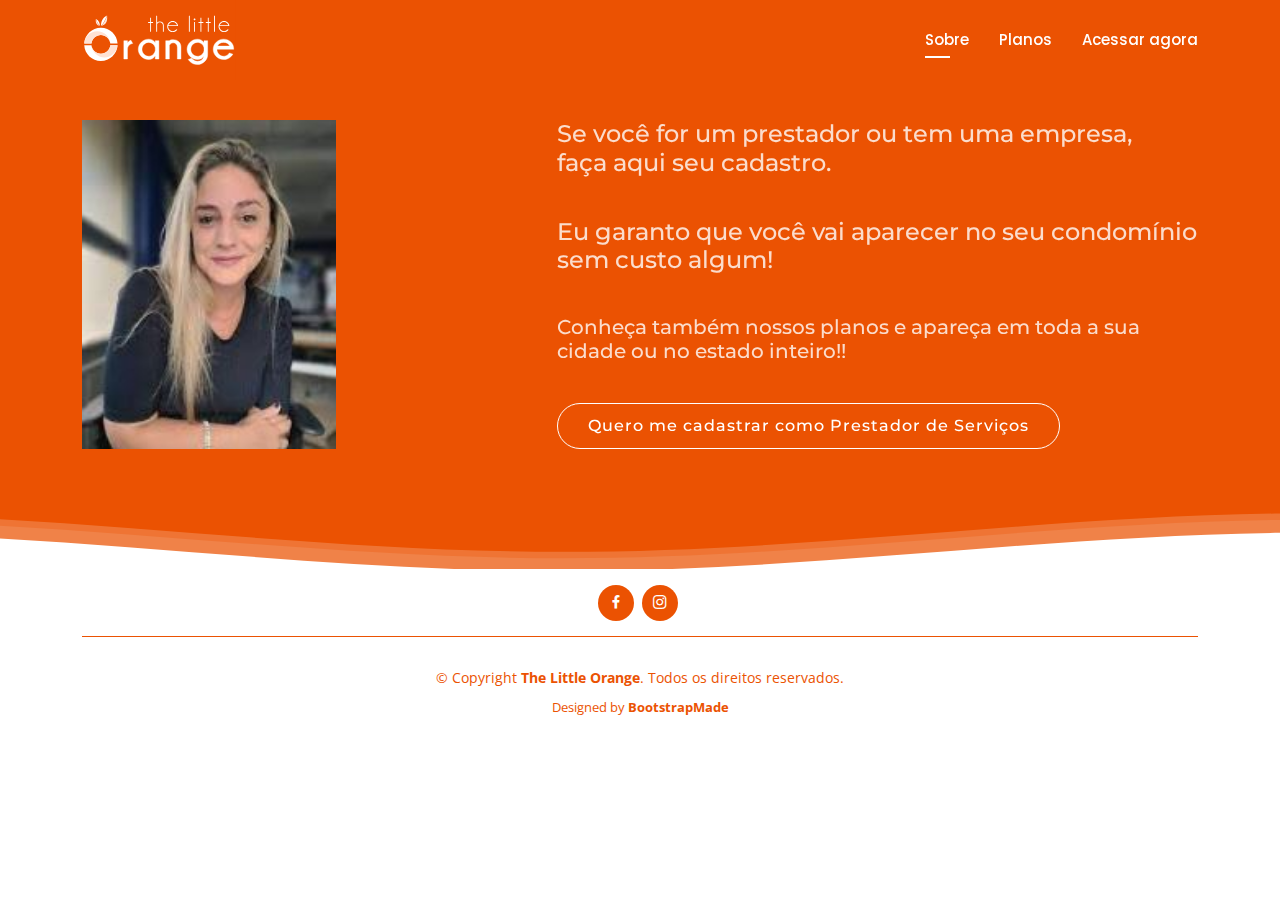
<file: site/HeberSite/VanRabello/page05.html>
<!DOCTYPE html>
<html lang="pt-BR">
<head>
  <meta charset="utf-8">
  <meta content="width=device-width, initial-scale=1.0" name="viewport">

  <title>The Little Orange - Vanessa Rabello</title>
  <meta content="" name="description">
  <meta content="" name="keywords">

  <!-- Favicons -->
  <link href="../assets/images/favicon.ico" rel="icon">
  <link href="../assets/images/apple-touch-icon.png" rel="apple-touch-icon">

  <!-- Google Fonts -->
  <link href="https://fonts.googleapis.com/css?family=Open+Sans:300,300i,400,400i,600,600i,700,700i|Montserrat:300,300i,400,400i,500,500i,600,600i,700,700i|Poppins:300,300i,400,400i,500,500i,600,600i,700,700i" rel="stylesheet">

  <!-- Vendor CSS Files -->
  <link href="../assets/vendor/aos/aos.css" rel="stylesheet">
  <link href="../assets/vendor/bootstrap/css/bootstrap.min.css" rel="stylesheet">
  <link href="../assets/vendor/bootstrap-icons/bootstrap-icons.css" rel="stylesheet">
  <link href="../assets/vendor/boxicons/css/boxicons.min.css" rel="stylesheet">
  <link href="../assets/vendor/glightbox/css/glightbox.min.css" rel="stylesheet">
  <link href="../assets/vendor/remixicon/remixicon.css" rel="stylesheet">
  <link href="../assets/vendor/swiper/swiper-bundle.min.css" rel="stylesheet">

  <!-- Template Main CSS File -->
  <link href="../assets/css/style.css" rel="stylesheet">
</head>
<body>
  <!-- ======= Header ======= -->
  <header id="header" class="fixed-top d-flex align-items-center header-transparent">
    <div class="container d-flex align-items-center justify-content-between">

      <div class="logo">
        <h1><a href="index.html"><img src="../assets/images/logo.svg" alt="The Little Orange"></a></h1>
        <!-- Uncomment below if you prefer to use an image logo -->
        <!-- <a href="index.html"><img src="assets/img/logo.png" alt="" class="img-fluid"></a>-->
      </div>

      <nav id="navbar" class="navbar">
        <ul>
		  <li><a class="nav-link scrollto active" href="#about">Sobre</a></li>
          <li><a class="nav-link scrollto" href="#planos">Planos</a></li>
          <li><a class="nav-link scrollto" href="https://app.thelittleorange.app/">Acessar agora</a></li>
        </ul>
        <i class="bi bi-list mobile-nav-toggle"></i>
      </nav><!-- .navbar -->

    </div>
  </header><!-- End Header -->

  <!-- ======= Hero Section ======= -->
  <section id="hero">

    <div class="container">
      <div class="row justify-content-between" >

        <div class="col-lg-4 order-1 order-lg-1 hero-img" data-aos="zoom-out" data-aos-delay="300">
          <img src="../assets/images/VanessaRabelo.JPG" height="100%"  alt="Vanessa Rabello">
        </div>

        <div class="col-lg-7 pt-5 pt-lg-0 order-2 order-lg-2 d-flex align-items-center">
          <div data-aos="zoom-out">
            <h2> Se você for um prestador ou tem uma empresa, <br>faça aqui seu cadastro.
            </h2>
            <h2> 
              Eu garanto que você vai aparecer no seu condomínio sem custo algum!
            </h2>
            <h3>
                Conheça também nossos planos e apareça em toda a sua cidade ou no estado inteiro!!
           </h3>
            <div class="text-center text-lg-start">
              <a href="cadastro.html" class="btn-get-started scrollto">
                Quero me cadastrar como Prestador de Serviços</a>
            </div>
          </div>
        </div>

      </div>
    </div>

    <svg class="hero-waves" xmlns="http://www.w3.org/2000/svg" xmlns:xlink="http://www.w3.org/1999/xlink" viewBox="0 24 150 28 " preserveAspectRatio="none">
      <defs>
        <path id="wave-path" d="M-160 44c30 0 58-18 88-18s 58 18 88 18 58-18 88-18 58 18 88 18 v44h-352z">
      </defs>
      <g class="wave1">
        <use xlink:href="#wave-path" x="50" y="3" fill="rgba(255,255,255, .1)">
      </g>
      <g class="wave2">
        <use xlink:href="#wave-path" x="50" y="0" fill="rgba(255,255,255, .2)">
      </g>
      <g class="wave3">
        <use xlink:href="#wave-path" x="50" y="9" fill="#fff">
      </g>
    </svg>

  </section><!-- End Hero -->


  <!-- ======= Footer ======= -->
  <footer id="footer">
  
    <div class="footer-top">
      <div class="container">
        <div class="row">
          <div class="col-lg-12 col-md-12">
            <div class="footer-info">
              <div class="social-links mt-3">
                <a href="https://www.facebook.com/profile.php?id=100083749571325" target="_blank" class="facebook"><i class="bx bxl-facebook"></i></a>
                <a href="https://instagram.com/thelittleorangeserv" target="_blank" class="instagram"><i class="bx bxl-instagram"></i></a>
              </div>
            </div>
          </div>
        </div>
      </div>
    </div>
  
    <div class="container">
      <div class="copyright">
        &copy; Copyright <strong><span>The Little Orange</span></strong>. Todos os direitos reservados.
      </div>
      <div class="credits">
        <!-- All the links in the footer should remain intact. -->
        <!-- You can delete the links only if you purchased the pro version. -->
        <!-- Licensing information: https://bootstrapmade.com/license/ -->
        <!-- Purchase the pro version with working PHP/AJAX contact form: https://bootstrapmade.com/bootslander-free-bootstrap-landing-page-template/ -->
        Designed by <a href="https://bootstrapmade.com/"><b>BootstrapMade</b></a>
      </div>
    </div>
  </footer><!-- End Footer -->

  <a href="#" class="back-to-top d-flex align-items-center justify-content-center"><i class="bi bi-arrow-up-short"></i></a>
  <div id="preloader"></div>

  <!-- Vendor JS Files -->
  <script src="../assets/vendor/purecounter/purecounter_vanilla.js"></script>
  <script src="../assets/vendor/aos/aos.js"></script>
  <script src="../assets/vendor/bootstrap/js/bootstrap.bundle.min.js"></script>
  <script src="../assets/vendor/glightbox/js/glightbox.min.js"></script>
  <script src="../assets/vendor/swiper/swiper-bundle.min.js"></script>
  <script src="../assets/vendor/php-email-form/validate.js"></script>

  <!-- Template Main JS File -->
  <script src="../assets/js/main.js"></script>
</body>
</html>
</file>
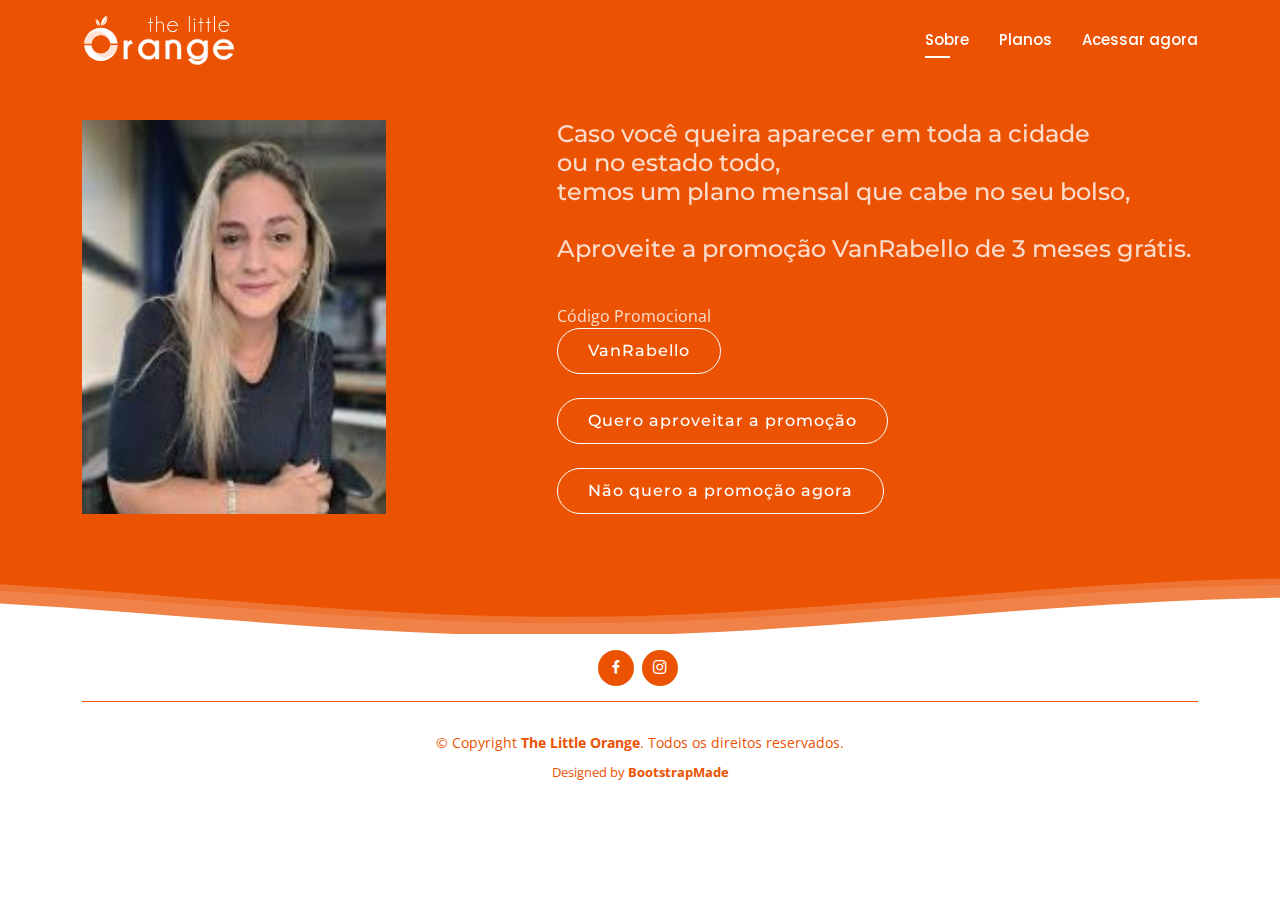
<file: site/HeberSite/VanRabello/page06.html>
<!DOCTYPE html>
<html lang="pt-BR">
<head>
  <meta charset="utf-8">
  <meta content="width=device-width, initial-scale=1.0" name="viewport">

  <title>The Little Orange - Vanessa Rabello</title>
  <meta content="" name="description">
  <meta content="" name="keywords">

  <!-- Favicons -->
  <link href="../assets/images/favicon.ico" rel="icon">
  <link href="../assets/images/apple-touch-icon.png" rel="apple-touch-icon">

  <!-- Google Fonts -->
  <link href="https://fonts.googleapis.com/css?family=Open+Sans:300,300i,400,400i,600,600i,700,700i|Montserrat:300,300i,400,400i,500,500i,600,600i,700,700i|Poppins:300,300i,400,400i,500,500i,600,600i,700,700i" rel="stylesheet">

  <!-- Vendor CSS Files -->
  <link href="../assets/vendor/aos/aos.css" rel="stylesheet">
  <link href="../assets/vendor/bootstrap/css/bootstrap.min.css" rel="stylesheet">
  <link href="../assets/vendor/bootstrap-icons/bootstrap-icons.css" rel="stylesheet">
  <link href="../assets/vendor/boxicons/css/boxicons.min.css" rel="stylesheet">
  <link href="../assets/vendor/glightbox/css/glightbox.min.css" rel="stylesheet">
  <link href="../assets/vendor/remixicon/remixicon.css" rel="stylesheet">
  <link href="../assets/vendor/swiper/swiper-bundle.min.css" rel="stylesheet">

  <!-- Template Main CSS File -->
  <link href="../assets/css/style.css" rel="stylesheet">
</head>
<body>
  <!-- ======= Header ======= -->
  <header id="header" class="fixed-top d-flex align-items-center header-transparent">
    <div class="container d-flex align-items-center justify-content-between">

      <div class="logo">
        <h1><a href="index.html"><img src="../assets/images/logo.svg" alt="The Little Orange"></a></h1>
        <!-- Uncomment below if you prefer to use an image logo -->
        <!-- <a href="index.html"><img src="assets/img/logo.png" alt="" class="img-fluid"></a>-->
      </div>

      <nav id="navbar" class="navbar">
        <ul>
		  <li><a class="nav-link scrollto active" href="#about">Sobre</a></li>
          <li><a class="nav-link scrollto" href="#planos">Planos</a></li>
          <li><a class="nav-link scrollto" href="https://app.thelittleorange.app/">Acessar agora</a></li>
        </ul>
        <i class="bi bi-list mobile-nav-toggle"></i>
      </nav><!-- .navbar -->

    </div>
  </header><!-- End Header -->

  <!-- ======= Hero Section ======= -->
  <section id="hero">

    <div class="container">
      <div class="row justify-content-between">


        <div class="col-lg-4 order-1 order-lg-1 hero-img" data-aos="zoom-out" data-aos-delay="300">
          <img src="../assets/images/VanessaRabelo.JPG" height="100%"  alt="Vanessa Rabello">
        </div>

        <div class="col-lg-7 pt-5 pt-lg-0 order-2 order-lg-2 d-flex align-items-center">
          <div data-aos="zoom-out">
            <h2>Caso você queira aparecer em toda a cidade <br>
                 ou no estado todo, <br>
                temos um plano mensal que cabe no seu bolso, <br><br>
                Aproveite a promoção VanRabello de 3 meses grátis.<br>
            </h2>
            <div class="text-center text-lg-start">
                <span>
                    Código Promocional<br>
                </span>
                <a href="#" class="btn-get-started scrollto" style={display: none;}>VanRabello</a>                
            </div>
            <br>
            <div class="text-center text-lg-start">
                <a href="https://thelittleorange.app/#planos" class="btn-get-started scrollto">
                    Quero aproveitar a promoção</a>
            </div>
            <br>
            <div class="text-center text-lg-start">
                <a href="https://app.thelittleorange.app/#/login" class="btn-get-started scrollto">
                Não quero a promoção agora</a>
            </div>
          </div>
        </div>

      </div>
    </div>

    <svg class="hero-waves" xmlns="http://www.w3.org/2000/svg" xmlns:xlink="http://www.w3.org/1999/xlink" viewBox="0 24 150 28 " preserveAspectRatio="none">
      <defs>
        <path id="wave-path" d="M-160 44c30 0 58-18 88-18s 58 18 88 18 58-18 88-18 58 18 88 18 v44h-352z">
      </defs>
      <g class="wave1">
        <use xlink:href="#wave-path" x="50" y="3" fill="rgba(255,255,255, .1)">
      </g>
      <g class="wave2">
        <use xlink:href="#wave-path" x="50" y="0" fill="rgba(255,255,255, .2)">
      </g>
      <g class="wave3">
        <use xlink:href="#wave-path" x="50" y="9" fill="#fff">
      </g>
    </svg>

  </section><!-- End Hero -->


  <!-- ======= Footer ======= -->
  <footer id="footer">
  
    <div class="footer-top">
      <div class="container">
        <div class="row">
          <div class="col-lg-12 col-md-12">
            <div class="footer-info">
              <div class="social-links mt-3">
                <a href="https://www.facebook.com/profile.php?id=100083749571325" target="_blank" class="facebook"><i class="bx bxl-facebook"></i></a>
                <a href="https://instagram.com/thelittleorangeserv" target="_blank" class="instagram"><i class="bx bxl-instagram"></i></a>
              </div>
            </div>
          </div>
        </div>
      </div>
    </div>
  
    <div class="container">
      <div class="copyright">
        &copy; Copyright <strong><span>The Little Orange</span></strong>. Todos os direitos reservados.
      </div>
      <div class="credits">
        <!-- All the links in the footer should remain intact. -->
        <!-- You can delete the links only if you purchased the pro version. -->
        <!-- Licensing information: https://bootstrapmade.com/license/ -->
        <!-- Purchase the pro version with working PHP/AJAX contact form: https://bootstrapmade.com/bootslander-free-bootstrap-landing-page-template/ -->
        Designed by <a href="https://bootstrapmade.com/"><b>BootstrapMade</b></a>
      </div>
    </div>
  </footer><!-- End Footer -->

  <a href="#" class="back-to-top d-flex align-items-center justify-content-center"><i class="bi bi-arrow-up-short"></i></a>
  <div id="preloader"></div>

  <!-- Vendor JS Files -->
  <script src="../assets/vendor/purecounter/purecounter_vanilla.js"></script>
  <script src="../assets/vendor/aos/aos.js"></script>
  <script src="../assets/vendor/bootstrap/js/bootstrap.bundle.min.js"></script>
  <script src="../assets/vendor/glightbox/js/glightbox.min.js"></script>
  <script src="../assets/vendor/swiper/swiper-bundle.min.js"></script>
  <script src="../assets/vendor/php-email-form/validate.js"></script>

  <!-- Template Main JS File -->
  <script src="../assets/js/main.js"></script>
</body>
</html>
</file>
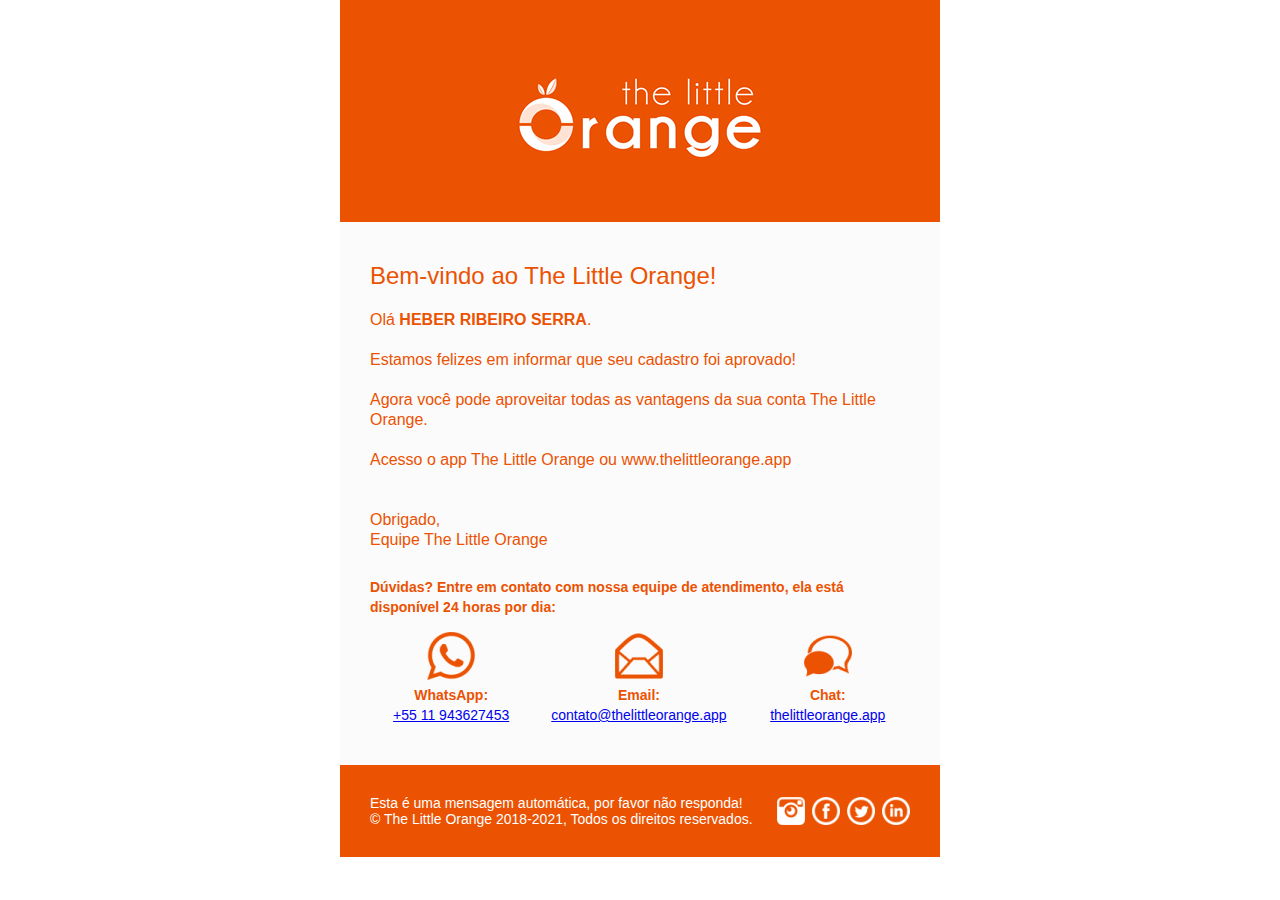
<file: site/HeberSite/assets/images/editado.html>
<!DOCTYPE html PUBLIC "-//W3C//DTD XHTML 1.0 Transitional//EN" "http://www.w3.org/TR/xhtml1/DTD/xhtml1-transitional.dtd">
<html xmlns="http://www.w3.org/1999/xhtml">
<head>
    <meta http-equiv="Content-Type" content="text/html; charset=UTF-8" />
    <meta name="viewport" content="width=device-width, initial-scale=1.0" />
</head>
<body style="margin: 0; padding: 0;">
    <table align="center" border="0" cellpadding="0" cellspacing="0" width="600" style="border-collapse: collapse;">
        <tr>
            <td align="center" bgcolor="#EB5202" style="padding: 0px 0 0px 0;">
                <img src="header.png" alt="The Little Orange" style="display: block;" />
            </td>
        </tr>
        
<tr>
    <td bgcolor="#fbfbfb" style="padding: 40px 30px 00px 30px;">
        <table border="0" cellpadding="0" cellspacing="0" width="100%">
            <tr>
                <td style="color: #EB5202; font-family: Arial, sans-serif; font-size: 24px;">
                    Bem-vindo ao The Little Orange!
                </td>
            </tr>
            <tr>
                <td style="padding: 20px 0 10px 0; color: #EB5202; font-family: Arial, sans-serif; font-size: 16px; line-height: 20px;">
                    Olá  <b><span style="color: #EB5202">HEBER RIBEIRO SERRA</span></b>.
                    <br /><br />
                    Estamos felizes em informar que seu cadastro foi aprovado!
<br/><br/>
Agora você pode aproveitar todas as vantagens da sua conta The Little Orange.
<br/><br/>
Acesso o app The Little Orange ou www.thelittleorange.app
                    <br /><br />
                    
                </td>
            </tr>
            <tr>
                <td style="padding: 10px 0 20px 0; color: #EB5202; font-family: Arial, sans-serif; font-size: 16px; line-height: 20px;">
                    Obrigado, <br />Equipe The Little Orange
                </td>
            </tr>
        </table>
</tr>






        <tr>
            <td bgcolor="#fbfbfb" style="padding: 0px 30px 40px 30px;">
                <table border="0" cellpadding="0" cellspacing="0" width="100%">
                    <tr>
                        <td style="padding: 7px 0 15px 0; color: #EB5202; font-family: Arial, sans-serif; font-size: 14px; line-height: 20px; ">
                            <b>Dúvidas? Entre em contato com nossa equipe de atendimento, ela está disponível 24 horas por dia:</b>
                        </td>
                    </tr>
                </table>
                <table border="0" cellpadding="0" cellspacing="0" width="100%">
                    <tr>
                        <td width="167" valign="top">
                            <table border="0" cellpadding="0" cellspacing="0" width="100%">
                                <tr>
                                    <td>
                                        <center>
                                            <img src="whatsapp-48_nrj.png" alt="Twitter" width="48" height="48" style="display: block;" border="0" />
                                        </center>
                                    </td>
                                </tr>
                                <tr>
                                    <td style="padding: 5px 0 0 0; color: #EB5202; font-family: Arial, sans-serif; font-size: 14px; line-height: 20px;">
                                        <center>
                                            <b>WhatsApp:</b><br />
                                            <a href="https://api.whatsapp.com/send?phone=5511943627453&amp;text=The Little Orange!">+55 11 943627453</a>
                                        </center>
                                    </td>
                                </tr>
                            </table>
                        </td>
                        <td style="font-size: 0; line-height: 0;" width="20">&nbsp;</td>
                        <td width="167" valign="top">
                            <table border="0" cellpadding="0" cellspacing="0" width="100%">
                                <tr>
                                    <td>
                                        <center>
                                            <img src="email-48_nrj.png" alt="Twitter" width="48" height="48" style="display: block;" border="0" />
                                        </center>
                                    </td>
                                </tr>
                                <tr>
                                    <td style="padding: 5px 0 0 0; color: #EB5202; font-family: Arial, sans-serif; font-size: 14px; line-height: 20px;">
                                        <center>
                                            <b>Email:</b><br /><a href="mailto:contato@thelittleorange.app">contato@thelittleorange.app</a>
                                        </center>
                                    </td>
                                </tr>
                            </table>
                        </td>
                        <td style="font-size: 0; line-height: 0;" width="20">&nbsp;</td>
                        <td width="167" valign="top">
                            <table border="0" cellpadding="0" cellspacing="0" width="100%">
                                <tr>
                                    <td>
                                        <center>
                                            <img src="chat-4-48_nrj.png" alt="Chat" width="48" height="48" style="display: block;" border="0" />
                                        </center>
                                    </td>
                                </tr>
                                <tr>
                                    <td style="padding: 5px 0 0 0; color: #EB5202; font-family: Arial, sans-serif; font-size: 14px; line-height: 20px;">
                                        <center>
                                            <b>Chat:</b><br />
                                            <a href="https://thelittleorange.app/">thelittleorange.app</a>
                                        </center>
                                    </td>
                                </tr>
                            </table>
                        </td>
                    </tr>
                </table>
            </td>
        </tr>
        <tr>
            <td bgcolor="#EB5202" style="padding: 30px 30px 30px 30px;">
                <table border="0" cellpadding="0" cellspacing="0" width="100%">
                    <tr>
                        <td width="75%" style="color: #ffffff; font-family: Arial, sans-serif; font-size: 14px;">
                            Esta é uma mensagem automática, por favor não responda!<br />© The Little Orange 2018-2021, Todos os direitos reservados.
                        </td>
                        <td align="right">
                            <table border="0" cellpadding="0" cellspacing="0">
                                <tr>
                                    <td>
                                        <a href="https://www.instagram.com/pay4funp4f/">
                                            <img src="instagram-6-32.png" alt="Instagram" width="28" height="28" style="display: block;" border="0" />
                                        </a>
                                    </td>
                                    <td style="font-size: 0; line-height: 0; color: #EB5202" width="7">&nbsp;</td>
                                    <td>
                                        <a href="https://www.facebook.com/Pay4FunP4F/">
                                            <img src="facebook-5-32.png" alt="Facebook" width="28" height="28" style="display: block;" border="0" />
                                        </a>
                                    </td>
                                    <td style="font-size: 0; line-height: 0; color: #EB5202" width="7">&nbsp;</td>
                                    <td>
                                        <a href="https://twitter.com/Pay4FunP4F/">
                                            <img src="twitter-5-32.png" alt="Twitter" width="28" height="28" style="display: block;" border="0" />
                                        </a>
                                    </td>
                                    <td style="font-size: 0; line-height: 0; color: #EB5202" width="7">&nbsp;</td>
                                    <td>
                                        <a href="https://www.linkedin.com/company/pay4fun/">
                                            <img src="linkedin-5-32.png" alt="LinkedIn" width="28" height="28" style="display: block;" border="0" />
                                        </a>
                                    </td>
                                </tr>
                            </table>
                        </td>
                    </tr>
                </table>
            </td>
        </tr>
    </table>
</body>
</html>
</file>
<file: site/HeberSite/assets/css/style.css>
/**
* Template Name: Bootslander - v4.8.2
* Template URL: https://bootstrapmade.com/bootslander-free-bootstrap-landing-page-template/
* Author: BootstrapMade.com
* License: https://bootstrapmade.com/license/
*/

/*--------------------------------------------------------------
# General
--------------------------------------------------------------*/
body {
  font-family: "Open Sans", sans-serif;
  color: #444444;
}

a {
  color: #eb5202;
  text-decoration: none;
}

a:hover {
  color: #eb8651;
  text-decoration: none;
}

h1,
h2,
h3,
h4,
h5,
h6 {
  font-family: "Montserrat", sans-serif;
}

/*--------------------------------------------------------------
# Preloader
--------------------------------------------------------------*/
#preloader {
  position: fixed;
  top: 0;
  left: 0;
  right: 0;
  bottom: 0;
  z-index: 9999;
  overflow: hidden;
  background: #fff;
}

#preloader:before {
  content: "";
  position: fixed;
  top: calc(50% - 30px);
  left: calc(50% - 30px);
  border: 6px solid #1acc8d;
  border-top-color: #d2f9eb;
  border-radius: 50%;
  width: 60px;
  height: 60px;
  -webkit-animation: animate-preloader 1s linear infinite;
  animation: animate-preloader 1s linear infinite;
}

@-webkit-keyframes animate-preloader {
  0% {
    transform: rotate(0deg);
  }

  100% {
    transform: rotate(360deg);
  }
}

@keyframes animate-preloader {
  0% {
    transform: rotate(0deg);
  }

  100% {
    transform: rotate(360deg);
  }
}

/*--------------------------------------------------------------
# Back to top button
--------------------------------------------------------------*/
.back-to-top {
  position: fixed;
  visibility: hidden;
  opacity: 0;
  right: 15px;
  bottom: 15px;
  z-index: 996;
  background: #eb5202;
  width: 40px;
  height: 40px;
  border-radius: 50px;
  transition: all 0.4s;
}

.back-to-top i {
  font-size: 28px;
  color: #fff;
  line-height: 0;
}

.back-to-top:hover {
  background: #eb8651;
  color: #fff;
}

.back-to-top.active {
  visibility: visible;
  opacity: 1;
}

/*--------------------------------------------------------------
# Disable AOS delay on mobile
--------------------------------------------------------------*/
@media screen and (max-width: 768px) {
  [data-aos-delay] {
    transition-delay: 0 !important;
  }
}

/*--------------------------------------------------------------
# Header
--------------------------------------------------------------*/
#header {
  height: 80px;
  transition: all 0.5s;
  z-index: 997;
  transition: all 0.5s;
  background: #eb5202;
}

#header.header-transparent {
  background: transparent;
}

#header.header-scrolled {
  background: #eb5202;
  height: 80px;
}

#header .logo h1 {
  font-size: 28px;
  margin: 0;
  padding: 0;
  line-height: 1;
  font-weight: 700;
}

#header .logo h1 a,
#header .logo h1 a:hover {
  color: #fff;
  text-decoration: none;
}

#header .logo img {
  padding: 0;
  margin: 0;
  max-height: 80px;
}

/*--------------------------------------------------------------
# Navigation Menu
--------------------------------------------------------------*/
/**
* Desktop Navigation 
*/
.navbar {
  padding: 0;
}

.navbar ul {
  margin: 0;
  padding: 0;
  display: flex;
  list-style: none;
  align-items: center;
}

.navbar li {
  position: relative;
}

.navbar a,
.navbar a:focus {
  display: flex;
  align-items: center;
  justify-content: space-between;
  padding: 10px 0 10px 30px;
  font-size: 15px;
  font-weight: 500;
  font-family: "Poppins", sans-serif;
  color: #fff;
  white-space: nowrap;
  transition: 0.3s;
}

.navbar a i,
.navbar a:focus i {
  font-size: 12px;
  line-height: 0;
  margin-left: 5px;
}

.navbar>ul>li>a:before {
  content: "";
  position: absolute;
  width: 0;
  height: 2px;
  bottom: 3px;
  left: 30px;
  background-color: #fff;
  visibility: hidden;
  width: 0px;
  transition: all 0.3s ease-in-out 0s;
}

.navbar a:hover:before,
.navbar li:hover>a:before,
.navbar .active:before {
  visibility: visible;
  width: 25px;
}

.navbar a:hover,
.navbar .active,
.navbar .active:focus,
.navbar li:hover>a {
  color: #fff;
}

.navbar .dropdown ul {
  display: block;
  position: absolute;
  left: 30px;
  top: calc(100% + 30px);
  margin: 0;
  padding: 10px 0;
  z-index: 99;
  opacity: 0;
  visibility: hidden;
  background: #fff;
  box-shadow: 0px 0px 30px rgba(127, 137, 161, 0.25);
  transition: 0.3s;
  border-radius: 4px;
}

.navbar .dropdown ul li {
  min-width: 200px;
}

.navbar .dropdown ul a {
  padding: 10px 20px;
  font-size: 14px;
  font-weight: 500;
  text-transform: none;
  color: #01036f;
}

.navbar .dropdown ul a i {
  font-size: 12px;
}

.navbar .dropdown ul a:hover,
.navbar .dropdown ul .active:hover,
.navbar .dropdown ul li:hover>a {
  color: #1acc8d;
}

.navbar .dropdown:hover>ul {
  opacity: 1;
  top: 100%;
  visibility: visible;
}

.navbar .dropdown .dropdown ul {
  top: 0;
  left: calc(100% - 30px);
  visibility: hidden;
}

.navbar .dropdown .dropdown:hover>ul {
  opacity: 1;
  top: 0;
  left: 100%;
  visibility: visible;
}

@media (max-width: 1366px) {
  .navbar .dropdown .dropdown ul {
    left: -90%;
  }

  .navbar .dropdown .dropdown:hover>ul {
    left: -100%;
  }
}

/**
* Mobile Navigation 
*/
.mobile-nav-toggle {
  color: #fff;
  font-size: 28px;
  cursor: pointer;
  display: none;
  line-height: 0;
  transition: 0.5s;
}

@media (max-width: 991px) {
  .mobile-nav-toggle {
    display: block;
  }

  .navbar ul {
    display: none;
  }
}

.navbar-mobile {
  position: fixed;
  overflow: hidden;
  top: 0;
  right: 0;
  left: 0;
  bottom: 0;
  background: rgba(235, 82, 2, 0.9);
  transition: 0.3s;
  z-index: 999;
}

.navbar-mobile .mobile-nav-toggle {
  position: absolute;
  top: 15px;
  right: 15px;
}

.navbar-mobile ul {
  display: block;
  position: absolute;
  top: 55px;
  right: 15px;
  bottom: 15px;
  left: 15px;
  padding: 10px 0;
  border-radius: 8px;
  background-color: #fff;
  overflow-y: auto;
  transition: 0.3s;
  height: 170px;
}

.navbar-mobile>ul>li>a:before {
  left: 20px;
}

.navbar-mobile a,
.navbar-mobile a:focus {
  padding: 10px 20px;
  font-size: 15px;
  color: #eb5202;
}

.navbar-mobile a:hover,
.navbar-mobile .active,
.navbar-mobile li:hover>a {
  color: #eb8651;
}

.navbar-mobile .getstarted,
.navbar-mobile .getstarted:focus {
  margin: 15px;
}

.navbar-mobile .dropdown ul,
.navbar-mobile .dropdown .dropdown ul {
  position: static;
  display: none;
  margin: 10px 20px;
  padding: 10px 0;
  z-index: 99;
  opacity: 1;
  visibility: visible;
  background: #fff;
  box-shadow: 0px 0px 30px rgba(127, 137, 161, 0.25);
}

.navbar-mobile .dropdown ul li,
.navbar-mobile .dropdown .dropdown ul li {
  min-width: 200px;
}

.navbar-mobile .dropdown ul a,
.navbar-mobile .dropdown .dropdown ul a {
  padding: 10px 20px;
}

.navbar-mobile .dropdown ul a i,
.navbar-mobile .dropdown .dropdown ul a i {
  font-size: 12px;
}

.navbar-mobile .dropdown ul a:hover,
.navbar-mobile .dropdown ul .active:hover,
.navbar-mobile .dropdown ul li:hover>a,
.navbar-mobile .dropdown .dropdown ul a:hover,
.navbar-mobile .dropdown .dropdown ul .active:hover,
.navbar-mobile .dropdown .dropdown ul li:hover>a {
  color: #1acc8d;
}

.navbar-mobile .dropdown>.dropdown-active,
.navbar-mobile .dropdown .dropdown>.dropdown-active {
  display: block;
}

/*--------------------------------------------------------------
# Hero Section
--------------------------------------------------------------*/
#hero {
  width: 100%;
  /* background: url("../img/hero-bg.jpg"); */
  position: relative;
  padding: 120px 0 0 0;
}

#hero:before {
  content: "";
  background: #eb5202;
  position: absolute;
  bottom: 0;
  top: 0;
  left: 0;
  right: 0;
}

#hero h1 {
  margin: 0 0 20px 0;
  font-size: 48px;
  font-weight: 700;
  line-height: 56px;
  color: rgba(255, 255, 255, 0.8);
}

#hero h1 span {
  color: #fff;
  border-bottom: 4px solid #fff;
}

#hero h2 {
  color: rgba(255, 255, 255, 0.8);
  margin-bottom: 40px;
  font-size: 24px;
}

#hero h3 {
  color: rgba(255, 255, 255, 0.8);
  margin-bottom: 40px;
  font-size: 20px;
}

#hero span {
  color: rgba(255, 255, 255, 0.8);
  margin-bottom: 40px;
  font-size: 16px;
}

#hero .btn-get-started {
  font-family: "Montserrat", sans-serif;
  font-weight: 500;
  font-size: 16px;
  letter-spacing: 1px;
  display: inline-block;
  padding: 10px 30px;
  border-radius: 50px;
  transition: 0.5s;
  color: #fff;
  background: #eb5202;
  border: 1px solid;
}

#hero .btn-get-started:hover {
  background: #eb8651;
}

#hero .animated {
  animation: up-down 2s ease-in-out infinite alternate-reverse both;
}

@media (min-width: 1024px) {
  #hero {
    background-attachment: fixed;
  }
}

@media (max-width: 991px) {
  #hero {
    padding-top: 80px;
  }

  #hero .animated {
    -webkit-animation: none;
    animation: none;
  }

  #hero .hero-img {
    text-align: center;
  }

  #hero .hero-img img {
    max-width: 50%;
  }

  #hero h1 {
    font-size: 28px;
    line-height: 32px;
    margin-bottom: 10px;
  }

  #hero h2 {
    font-size: 18px;
    line-height: 24px;
    margin-bottom: 30px;
  }
}

@media (max-width: 575px) {
  #hero .hero-img img {
    width: 80%;
  }
}

@-webkit-keyframes up-down {
  0% {
    transform: translateY(10px);
  }

  100% {
    transform: translateY(-10px);
  }
}

@keyframes up-down {
  0% {
    transform: translateY(10px);
  }

  100% {
    transform: translateY(-10px);
  }
}

.hero-waves {
  display: block;
  margin-top: 60px;
  width: 100%;
  height: 60px;
  z-index: 5;
  position: relative;
}

.wave1 use {
  -webkit-animation: move-forever1 10s linear infinite;
  animation: move-forever1 10s linear infinite;
  -webkit-animation-delay: -2s;
  animation-delay: -2s;
}

.wave2 use {
  -webkit-animation: move-forever2 8s linear infinite;
  animation: move-forever2 8s linear infinite;
  -webkit-animation-delay: -2s;
  animation-delay: -2s;
}

.wave3 use {
  -webkit-animation: move-forever3 6s linear infinite;
  animation: move-forever3 6s linear infinite;
  -webkit-animation-delay: -2s;
  animation-delay: -2s;
}

@-webkit-keyframes move-forever1 {
  0% {
    transform: translate(85px, 0%);
  }

  100% {
    transform: translate(-90px, 0%);
  }
}

@keyframes move-forever1 {
  0% {
    transform: translate(85px, 0%);
  }

  100% {
    transform: translate(-90px, 0%);
  }
}

@-webkit-keyframes move-forever2 {
  0% {
    transform: translate(-90px, 0%);
  }

  100% {
    transform: translate(85px, 0%);
  }
}

@keyframes move-forever2 {
  0% {
    transform: translate(-90px, 0%);
  }

  100% {
    transform: translate(85px, 0%);
  }
}

@-webkit-keyframes move-forever3 {
  0% {
    transform: translate(-90px, 0%);
  }

  100% {
    transform: translate(85px, 0%);
  }
}

@keyframes move-forever3 {
  0% {
    transform: translate(-90px, 0%);
  }

  100% {
    transform: translate(85px, 0%);
  }
}

/*--------------------------------------------------------------
# Sections General
--------------------------------------------------------------*/
section {
  padding: 60px 0;
  overflow: hidden;
}

.section-bg {
  background-color: #f8f8f8;
}

.section-title {
  padding-bottom: 40px;
}

.section-title h2 {
  font-size: 14px;
  font-weight: 500;
  padding: 0;
  line-height: 1px;
  margin: 0 0 5px 0;
  letter-spacing: 2px;
  text-transform: uppercase;
  color: #aaaaaa;
  font-family: "Poppins", sans-serif;
}

.section-title h2::after {
  content: "";
  width: 120px;
  height: 1px;
  display: inline-block;
  background: #eb5202;
  margin: 4px 10px;
}

.section-title p {
  margin: 0;
  margin: 0;
  font-size: 36px;
  font-weight: 700;
  text-transform: uppercase;
  font-family: "Poppins", sans-serif;
  color: #eb5202;
}

/*--------------------------------------------------------------
# Breadcrumbs
--------------------------------------------------------------*/
.breadcrumbs {
  padding: 20px 0;
  background-color: #fafaff;
  min-height: 40px;
  margin-top: 80px;
}

@media (max-width: 992px) {
  .breadcrumbs {
    margin-top: 64px;
  }
}

.breadcrumbs h2 {
  font-size: 24px;
  font-weight: 400;
  margin: 0;
}

@media (max-width: 992px) {
  .breadcrumbs h2 {
    margin: 0 0 10px 0;
  }
}

.breadcrumbs ol {
  display: flex;
  flex-wrap: wrap;
  list-style: none;
  padding: 0;
  margin: 0;
  font-size: 14px;
}

.breadcrumbs ol li+li {
  padding-left: 10px;
}

.breadcrumbs ol li+li::before {
  display: inline-block;
  padding-right: 10px;
  color: #6c757d;
  content: "/";
}

@media (max-width: 768px) {
  .breadcrumbs .d-flex {
    display: block !important;
  }

  .breadcrumbs ol {
    display: block;
  }

  .breadcrumbs ol li {
    display: inline-block;
  }
}

/*--------------------------------------------------------------
# About
--------------------------------------------------------------*/
.about {
  padding: 40px 0 0 0;
}

.about .icon-boxes h3 {
  font-size: 28px;
  font-weight: 700;
  color: #eb5202;
  margin-bottom: 15px;
}

.about .icon-box {
  margin-top: 40px;
}

.about .icon-box .icon {
  float: left;
  display: flex;
  align-items: center;
  justify-content: center;
  width: 64px;
  height: 64px;
  border: 2px solid #eb5202;
  border-radius: 50px;
  transition: 0.5s;
}

.about .icon-box .icon i {
  color: #eb5202;
  font-size: 32px;
}

.about .icon-box:hover .icon {
  background: #eb5202;
  border-color: #eb5202;
}

.about .icon-box:hover .icon i {
  color: #fff;
}

.about .icon-box .title {
  margin-left: 85px;
  font-weight: 700;
  margin-bottom: 10px;
  font-size: 18px;
  color: #eb5202;
}

.about .icon-box .title a {
  color: #eb5202;
  transition: 0.3s;
}

.about .icon-box .title a:hover {
  color: #eb8651;
}

.about .icon-box .description {
  margin-left: 85px;
  line-height: 24px;
  font-size: 14px;
}

.about .video-box {
  /* background: url("../images/hero-img.png") center center no-repeat; */
  /* background-size: contain; */
  min-height: 300px;
}

.about .play-btn {
  width: 94px;
  height: 94px;
  background: radial-gradient(#eb5202 50%, rgba(235, 82, 2, 0.4) 52%);
  border-radius: 50%;
  display: block;
  position: absolute;
  left: calc(50% - 47px);
  top: calc(50% - 47px);
  overflow: hidden;
}

.about .play-btn::after {
  content: "";
  position: absolute;
  left: 50%;
  top: 50%;
  transform: translateX(-40%) translateY(-50%);
  width: 0;
  height: 0;
  border-top: 10px solid transparent;
  border-bottom: 10px solid transparent;
  border-left: 15px solid #fff;
  z-index: 100;
  transition: all 400ms cubic-bezier(0.55, 0.055, 0.675, 0.19);
}

.about .play-btn::before {
  content: "";
  position: absolute;
  width: 120px;
  height: 120px;
  -webkit-animation-delay: 0s;
  animation-delay: 0s;
  -webkit-animation: pulsate-btn 2s;
  animation: pulsate-btn 2s;
  -webkit-animation-direction: forwards;
  animation-direction: forwards;
  -webkit-animation-iteration-count: infinite;
  animation-iteration-count: infinite;
  -webkit-animation-timing-function: steps;
  animation-timing-function: steps;
  opacity: 1;
  border-radius: 50%;
  border: 5px solid rgba(235, 82, 2, 0.7);
  top: -15%;
  left: -15%;
  background: rgba(198, 16, 0, 0);
}

.about .play-btn:hover::after {
  border-left: 15px solid #eb5202;
  transform: scale(20);
}

.about .play-btn:hover::before {
  content: "";
  position: absolute;
  left: 50%;
  top: 50%;
  transform: translateX(-40%) translateY(-50%);
  width: 0;
  height: 0;
  border: none;
  border-top: 10px solid transparent;
  border-bottom: 10px solid transparent;
  border-left: 15px solid #fff;
  z-index: 200;
  -webkit-animation: none;
  animation: none;
  border-radius: 0;
}

@-webkit-keyframes pulsate-btn {
  0% {
    transform: scale(0.6, 0.6);
    opacity: 1;
  }

  100% {
    transform: scale(1, 1);
    opacity: 0;
  }
}

@keyframes pulsate-btn {
  0% {
    transform: scale(0.6, 0.6);
    opacity: 1;
  }

  100% {
    transform: scale(1, 1);
    opacity: 0;
  }
}

/*--------------------------------------------------------------
# Features
--------------------------------------------------------------*/
.features .icon-box {
  display: flex;
  align-items: center;
  padding: 20px;
  background: #f5f5ff;
  transition: ease-in-out 0.3s;
}

.features .icon-box i {
  font-size: 32px;
  padding-right: 10px;
  line-height: 1;
}

.features .icon-box h3 {
  font-weight: 700;
  margin: 0;
  padding: 0;
  line-height: 1;
  font-size: 16px;
}

.features .icon-box h3 a {
  color: #010483;
  transition: ease-in-out 0.3s;
}

.features .icon-box h3 a:hover {
  color: #01036f;
}

.features .icon-box:hover {
  background: #ebebff;
}

/*--------------------------------------------------------------
# Counts
--------------------------------------------------------------*/
.counts {
  background: #f8f8f8;
  padding: 70px 0 60px;
}

.counts .count-box {
  padding: 30px 30px 25px 30px;
  width: 100%;
  position: relative;
  text-align: center;
  background: #fff;
}

.counts .count-box i {
  position: absolute;
  top: -25px;
  left: 50%;
  transform: translateX(-50%);
  font-size: 20px;
  background: #1acc8d;
  padding: 12px;
  color: #fff;
  border-radius: 50px;
  display: inline-flex;
  align-items: center;
  justify-content: center;
  line-height: 0;
  width: 48px;
  height: 48px;
}

.counts .count-box span {
  font-size: 36px;
  display: block;
  font-weight: 600;
  color: #010483;
}

.counts .count-box p {
  padding: 0;
  margin: 0;
  font-family: "Montserrat", sans-serif;
  font-size: 14px;
}

/*--------------------------------------------------------------
# Details
--------------------------------------------------------------*/
.details .content+.content {
  margin-top: 100px;
}

.details .content h3 {
  font-weight: 600;
  font-size: 26px;
  color: #010483;
}

.details .content ul {
  list-style: none;
  padding: 0;
}

.details .content ul li {
  padding-bottom: 10px;
}

.details .content ul i {
  font-size: 20px;
  padding-right: 4px;
  color: #1acc8d;
}

.details .content p:last-child {
  margin-bottom: 0;
}

/*--------------------------------------------------------------
# Gallery
--------------------------------------------------------------*/
.gallery .gallery-item {
  overflow: hidden;
  border-right: 3px solid #fff;
  border-bottom: 3px solid #fff;
}

.gallery .gallery-item img {
  transition: all ease-in-out 0.4s;
}

.gallery .gallery-item:hover img {
  transform: scale(1.1);
}

/*--------------------------------------------------------------
# Testimonials
--------------------------------------------------------------*/
.testimonials {
  padding: 80px 0;
  background: url("../img/cta-bg.jpg") no-repeat;
  background-position: center center;
  background-size: cover;
  position: relative;
}

.testimonials::before {
  content: "";
  position: absolute;
  left: 0;
  right: 0;
  top: 0;
  bottom: 0;
  background: rgba(1, 3, 111, 0.8);
}

.testimonials .section-header {
  margin-bottom: 40px;
}

.testimonials .testimonials-carousel,
.testimonials .testimonials-slider {
  overflow: hidden;
}

.testimonials .testimonial-item {
  text-align: center;
  color: #fff;
}

.testimonials .testimonial-item .testimonial-img {
  width: 100px;
  border-radius: 50%;
  border: 6px solid rgba(255, 255, 255, 0.15);
  margin: 0 auto;
}

.testimonials .testimonial-item h3 {
  font-size: 20px;
  font-weight: bold;
  margin: 10px 0 5px 0;
  color: #fff;
}

.testimonials .testimonial-item h4 {
  font-size: 14px;
  color: #ddd;
  margin: 0 0 15px 0;
}

.testimonials .testimonial-item .quote-icon-left,
.testimonials .testimonial-item .quote-icon-right {
  color: rgba(255, 255, 255, 0.4);
  font-size: 26px;
}

.testimonials .testimonial-item .quote-icon-left {
  display: inline-block;
  left: -5px;
  position: relative;
}

.testimonials .testimonial-item .quote-icon-right {
  display: inline-block;
  right: -5px;
  position: relative;
  top: 10px;
}

.testimonials .testimonial-item p {
  font-style: italic;
  margin: 0 auto 15px auto;
  color: #eee;
}

.testimonials .swiper-pagination {
  margin-top: 20px;
  position: relative;
}

.testimonials .swiper-pagination .swiper-pagination-bullet {
  width: 12px;
  height: 12px;
  opacity: 1;
  background-color: rgba(255, 255, 255, 0.4);
}

.testimonials .swiper-pagination .swiper-pagination-bullet-active {
  background-color: #1acc8d;
}

@media (min-width: 1024px) {
  .testimonials {
    background-attachment: fixed;
  }
}

@media (min-width: 992px) {
  .testimonials .testimonial-item p {
    width: 80%;
  }
}

/*--------------------------------------------------------------
# Team
--------------------------------------------------------------*/
.team {
  background: #fff;
}

.team .member {
  text-align: center;
  margin-bottom: 80px;
  position: relative;
}

.team .member .pic {
  border-radius: 4px;
  overflow: hidden;
}

.team .member img {
  transition: all ease-in-out 0.4s;
}

.team .member:hover img {
  transform: scale(1.1);
}

.team .member .member-info {
  position: absolute;
  bottom: -80px;
  left: 0px;
  right: 0px;
  background: rgba(255, 255, 255, 0.9);
  padding: 15px 0;
  border-radius: 0 0 4px 4px;
  box-shadow: 0px 2px 15px rgba(0, 0, 0, 0.1);
}

.team .member h4 {
  font-weight: 700;
  margin-bottom: 10px;
  font-size: 16px;
  color: #01036f;
  position: relative;
  padding-bottom: 10px;
}

.team .member h4::after {
  content: "";
  position: absolute;
  display: block;
  width: 50px;
  height: 1px;
  background: #0d12fc;
  bottom: 0;
  left: calc(50% - 25px);
}

.team .member span {
  font-style: italic;
  display: block;
  font-size: 13px;
  color: #01036f;
}

.team .member .social {
  margin-top: 10px;
}

.team .member .social a {
  transition: color 0.3s;
  color: #01036f;
}

.team .member .social a:hover {
  color: #1acc8d;
}

.team .member .social i {
  font-size: 16px;
  margin: 0 2px;
}

/*--------------------------------------------------------------
# Pricing
--------------------------------------------------------------*/
.pricing .box {
  padding: 20px;
  background: #fff;
  text-align: center;
  box-shadow: 0px 0px 4px rgba(0, 0, 0, 0.12);
  border-radius: 5px;
  position: relative;
  overflow: hidden;
}

.pricing h3 {
  font-weight: 400;
  margin: -20px -20px 20px -20px;
  padding: 20px 15px;
  font-size: 16px;
  font-weight: 600;
  color: #fff;
  background: #eb5202;
}

.pricing h4 {
  font-size: 36px;
  color: #eb5202;
  font-weight: 600;
  font-family: "Poppins", sans-serif;
  margin-bottom: 20px;
}

.pricing h4 sup {
  font-size: 20px;
  top: -15px;
  left: -3px;
}

.pricing h4 span {
  color: #bababa;
  font-size: 16px;
  font-weight: 300;
}

.pricing ul {
  padding: 0;
  list-style: none;
  color: #444444;
  text-align: center;
  line-height: 20px;
  font-size: 14px;
}

.pricing ul li {
  padding-bottom: 16px;
}

.pricing ul i {
  color: #1acc8d;
  font-size: 18px;
  padding-right: 4px;
}

.pricing ul .na {
  color: #ccc;
  text-decoration: line-through;
}

.pricing .btn-wrap {
  margin: 20px -20px -20px -20px;
  padding: 20px 15px;
  background: #f8f8f8;
  text-align: center;
}

.pricing .btn-buy {
  background: #eb5202;
  display: inline-block;
  padding: 8px 35px 10px 35px;
  border-radius: 50px;
  color: #fff;
  transition: none;
  font-size: 14px;
  font-weight: 400;
  font-family: "Montserrat", sans-serif;
  font-weight: 600;
  transition: 0.3s;
}

.pricing .btn-buy:hover {
  background: #eb8651;
}

.pricing .featured h3 {
  color: #fff;
  background: #1acc8d;
}

.pricing .advanced {
  width: 200px;
  position: absolute;
  top: 18px;
  right: -68px;
  transform: rotate(45deg);
  z-index: 1;
  font-size: 14px;
  padding: 1px 0 3px 0;
  background: #1acc8d;
  color: #fff;
}

/*--------------------------------------------------------------
# F.A.Q
--------------------------------------------------------------*/
.faq .faq-list {
  padding: 0;
}

.faq .faq-list ul {
  padding: 0;
  list-style: none;
}

.faq .faq-list li+li {
  margin-top: 15px;
}

.faq .faq-list li {
  padding: 20px;
  background: #fff;
  border-radius: 4px;
  position: relative;
}

.faq .faq-list a {
  display: block;
  position: relative;
  font-family: "Poppins", sans-serif;
  font-size: 16px;
  line-height: 24px;
  font-weight: 500;
  padding: 0 30px;
  outline: none;
  cursor: pointer;
}

.faq .faq-list .icon-help {
  font-size: 24px;
  position: absolute;
  right: 0;
  left: 20px;
  color: #eb5202;
}

.faq .faq-list .icon-show,
.faq .faq-list .icon-close {
  font-size: 24px;
  position: absolute;
  right: 0;
  top: 0;
}

.faq .faq-list p {
  margin-bottom: 0;
  padding: 10px 0 0 0;
}

.faq .faq-list .icon-show {
  display: none;
}

.faq .faq-list a.collapsed {
  color: #eb8651;
}

.faq .faq-list a.collapsed:hover {
  color: #eb5202;
}

.faq .faq-list a.collapsed .icon-show {
  display: inline-block;
}

.faq .faq-list a.collapsed .icon-close {
  display: none;
}

@media (max-width: 1200px) {
  .faq .faq-list {
    padding: 0;
  }
}

/*--------------------------------------------------------------
# Contact
--------------------------------------------------------------*/
.contact .info {
  width: 100%;
  background: #fff;
}

.contact .info i {
  font-size: 20px;
  color: #3f43fd;
  float: left;
  width: 44px;
  height: 44px;
  background: #f0f0ff;
  display: flex;
  justify-content: center;
  align-items: center;
  border-radius: 50px;
  transition: all 0.3s ease-in-out;
}

.contact .info h4 {
  padding: 0 0 0 60px;
  font-size: 22px;
  font-weight: 600;
  margin-bottom: 5px;
  color: #010483;
}

.contact .info p {
  padding: 0 0 0 60px;
  margin-bottom: 0;
  font-size: 14px;
  color: #0205a1;
}

.contact .info .email,
.contact .info .phone {
  margin-top: 40px;
}

.contact .info .email:hover i,
.contact .info .address:hover i,
.contact .info .phone:hover i {
  background: #1acc8d;
  color: #fff;
}

.contact .php-email-form {
  width: 100%;
  background: #fff;
}

.contact .php-email-form .form-group {
  padding-bottom: 8px;
}

.contact .php-email-form .error-message {
  display: none;
  color: #fff;
  background: #ed3c0d;
  text-align: left;
  padding: 15px;
  font-weight: 600;
}

.contact .php-email-form .error-message br+br {
  margin-top: 25px;
}

.contact .php-email-form .sent-message {
  display: none;
  color: #fff;
  background: #18d26e;
  text-align: center;
  padding: 15px;
  font-weight: 600;
}

.contact .php-email-form .loading {
  display: none;
  background: #fff;
  text-align: center;
  padding: 15px;
}

.contact .php-email-form .loading:before {
  content: "";
  display: inline-block;
  border-radius: 50%;
  width: 24px;
  height: 24px;
  margin: 0 10px -6px 0;
  border: 3px solid #18d26e;
  border-top-color: #eee;
  -webkit-animation: animate-loading 1s linear infinite;
  animation: animate-loading 1s linear infinite;
}

.contact .php-email-form input,
.contact .php-email-form textarea {
  border-radius: 0;
  box-shadow: none;
  font-size: 14px;
}

.contact .php-email-form input {
  height: 44px;
}

.contact .php-email-form textarea {
  padding: 10px 12px;
}

.contact .php-email-form button[type=submit] {
  background: #1acc8d;
  border: 0;
  padding: 10px 30px;
  color: #fff;
  transition: 0.4s;
  border-radius: 50px;
}

.contact .php-email-form button[type=submit]:hover {
  background: #34e5a6;
}

@-webkit-keyframes animate-loading {
  0% {
    transform: rotate(0deg);
  }

  100% {
    transform: rotate(360deg);
  }
}

@keyframes animate-loading {
  0% {
    transform: rotate(0deg);
  }

  100% {
    transform: rotate(360deg);
  }
}

/*--------------------------------------------------------------
# Footer
--------------------------------------------------------------*/
#footer {
  background: #fff;
  padding: 0 0 30px 0;
  color: #eb5202;
  font-size: 14px;
}

#footer .footer-top {
  /* padding: 60px 0 30px 0; */
}

#footer .footer-top .footer-info {
  margin-bottom: 15px;
  /* background: #010246; */
  color: #fff;
  /* border-top: 4px solid #1acc8d; */
  text-align: center;
  /* padding: 30px 20px; */
}

#footer .footer-top .footer-info h3 {
  font-size: 24px;
  margin: 0 0 20px 0;
  padding: 2px 0 2px 0;
  line-height: 1;
  font-weight: 700;
}

#footer .footer-top .footer-info p {
  font-size: 14px;
  line-height: 24px;
  margin-bottom: 0;
  font-family: "Montserrat", sans-serif;
}

#footer .footer-top .social-links a {
  font-size: 18px;
  display: inline-block;
  color: #fff;
  line-height: 1;
  padding: 8px 0;
  margin-right: 4px;
  border-radius: 50%;
  text-align: center;
  width: 36px;
  height: 36px;
  transition: 0.3s;
  background: #eb5202;
}

#footer .footer-top .social-links a:hover {
  background: #eb8651;
  color: #fff;
  text-decoration: none;
}

#footer .footer-top h4 {
  font-size: 16px;
  font-weight: 600;
  color: #fff;
  position: relative;
  padding-bottom: 12px;
}

#footer .footer-top .footer-links {
  margin-bottom: 30px;
}

#footer .footer-top .footer-links ul {
  list-style: none;
  padding: 0;
  margin: 0;
}

#footer .footer-top .footer-links ul i {
  padding-right: 2px;
  color: #61ebba;
  font-size: 18px;
  line-height: 1;
}

#footer .footer-top .footer-links ul li {
  padding: 10px 0;
  display: flex;
  align-items: center;
}

#footer .footer-top .footer-links ul li:first-child {
  padding-top: 0;
}

#footer .footer-top .footer-links ul a {
  color: #fff;
  transition: 0.3s;
  display: inline-block;
  line-height: 1;
}

#footer .footer-top .footer-links ul a:hover {
  color: #4be8b0;
}

#footer .footer-top .footer-newsletter form {
  margin-top: 30px;
  background: #fff;
  padding: 6px 10px 6px 15px;
  position: relative;
  border-radius: 50px;
}

#footer .footer-top .footer-newsletter form input[type=email] {
  border: 0;
  padding: 4px;
  width: calc(100% - 110px);
}

#footer .footer-top .footer-newsletter form input[type=submit] {
  position: absolute;
  top: 0;
  right: -2px;
  bottom: 0;
  border: 0;
  background: none;
  font-size: 16px;
  padding: 0 20px;
  background: #1acc8d;
  color: #fff;
  transition: 0.3s;
  border-radius: 50px;
}

#footer .footer-top .footer-newsletter form input[type=submit]:hover {
  background: #149f6e;
}

#footer .copyright {
  border-top: 1px solid #eb5202;
  text-align: center;
  padding-top: 30px;
}

#footer .credits {
  padding-top: 10px;
  text-align: center;
  font-size: 13px;
  color: #eb5202;
}

@media (max-width: 575px) {
  #footer .footer-top .footer-info {
    margin: -20px 0 30px 0;
  }
}

.form-group {
  font-size: 14px;
  color: white;
}

.form-group input {
  font-size: 16px;
  color: black;
}

.form-group button {
  font-size: 16px;
  color: orangered;
  background-color: whitesmoke;
}
</file>
